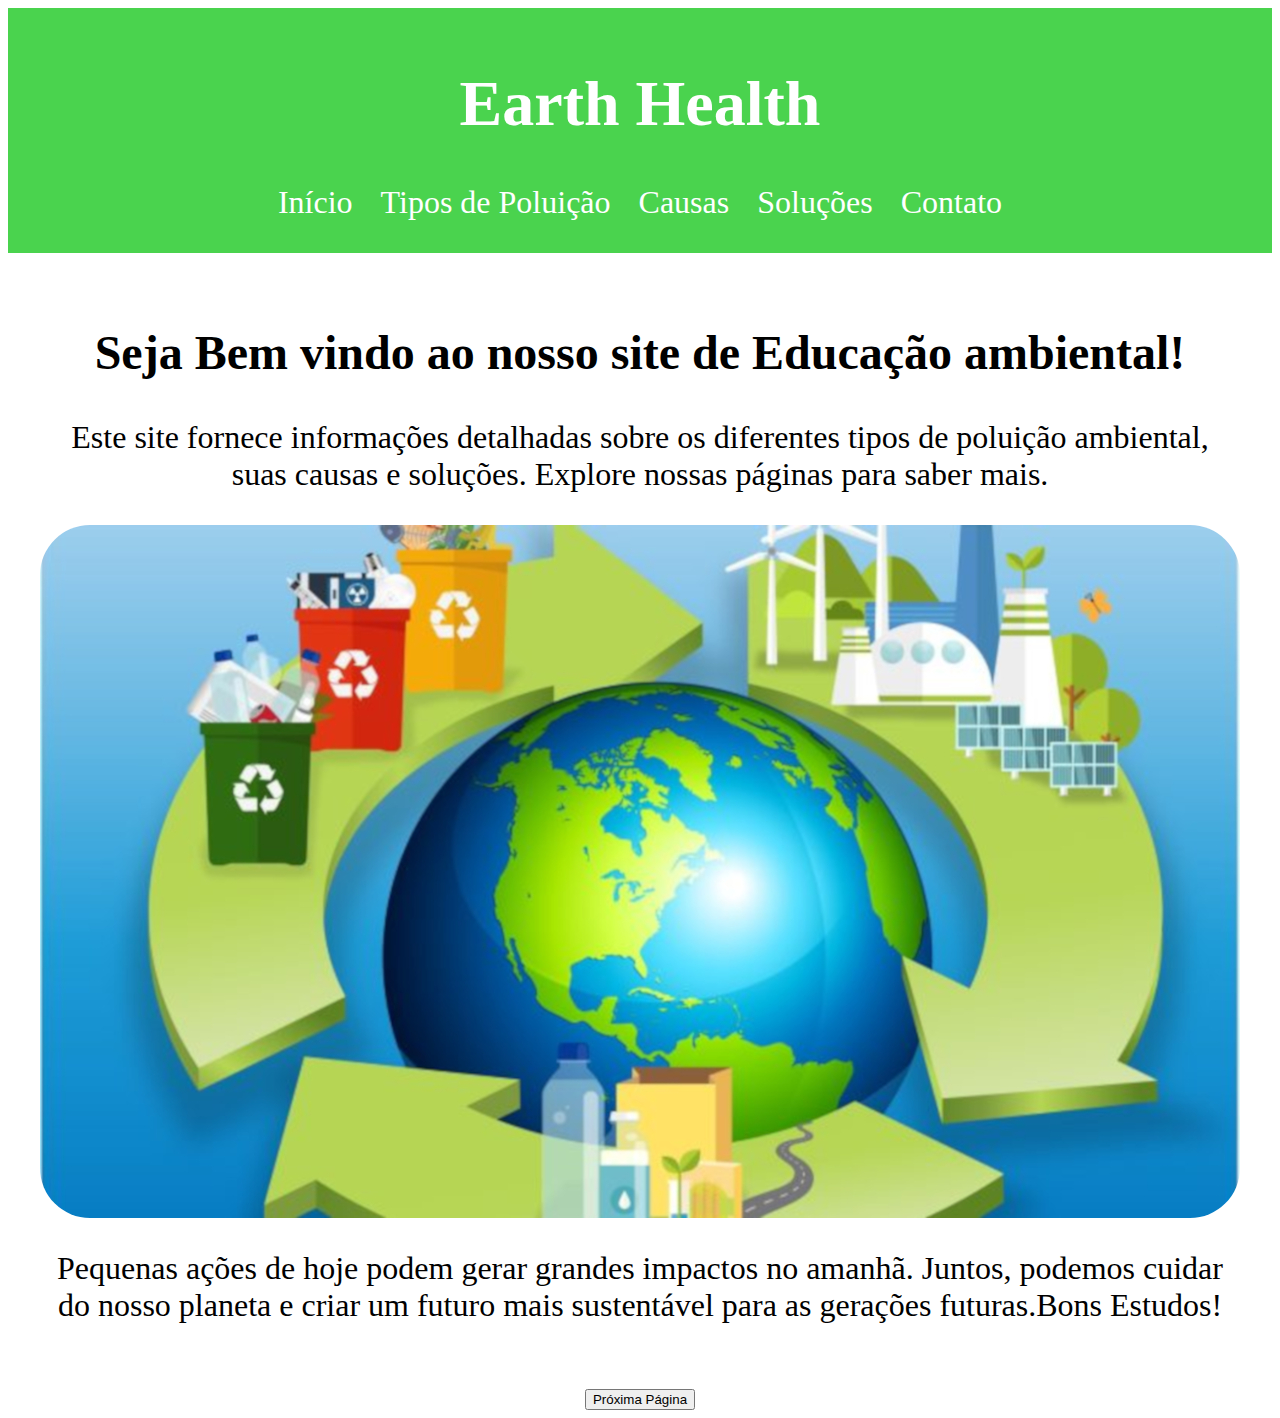
<file: index.html>
<!DOCTYPE html>
<html lang="pt-BR">
<head>
    <meta charset="UTF-8">
    <meta name="viewport" content="width=device-width, initial-scale=1.0">
    <title>Earth Health</title>
    <link rel="stylesheet" href="styles.css">
    <link rel="shortcut icon" href="imagens/icone do site/reciclagem.ico" type="image/x-icon">
</head>
<body>
    <header>
        <h1>Earth Health</h1>
        <nav>
            <a href="index.html">Início</a>
            <a href="tipos.html">Tipos de Poluição</a>
            <a href="causas.html">Causas</a>
            <a href="solucoes.html">Soluções</a>
            <a href="contato.html">Contato</a>
        </nav>
    </header>
    <main>
        <h2>Seja Bem vindo ao nosso site de Educação ambiental!</h2>
        <p>Este site fornece informações detalhadas sobre os diferentes tipos de poluição ambiental, suas causas e soluções. Explore nossas páginas para saber mais.</p>
        <div class="planeta">
            <img src="imagens/index/cadeiadereciclagem.jpeg" alt="Cadeia de reciclagem.">
        </div>
        <p>Pequenas ações de hoje podem gerar grandes impactos no amanhã. Juntos, podemos cuidar do nosso planeta e criar um futuro mais sustentável para as gerações futuras.Bons Estudos!</p>
    
        
    </main>
    <div class="pa">
    <a href="tipos.html"><input type="button" value="Próxima Página"></a> 
    </div>
</body>
</html>
</file>
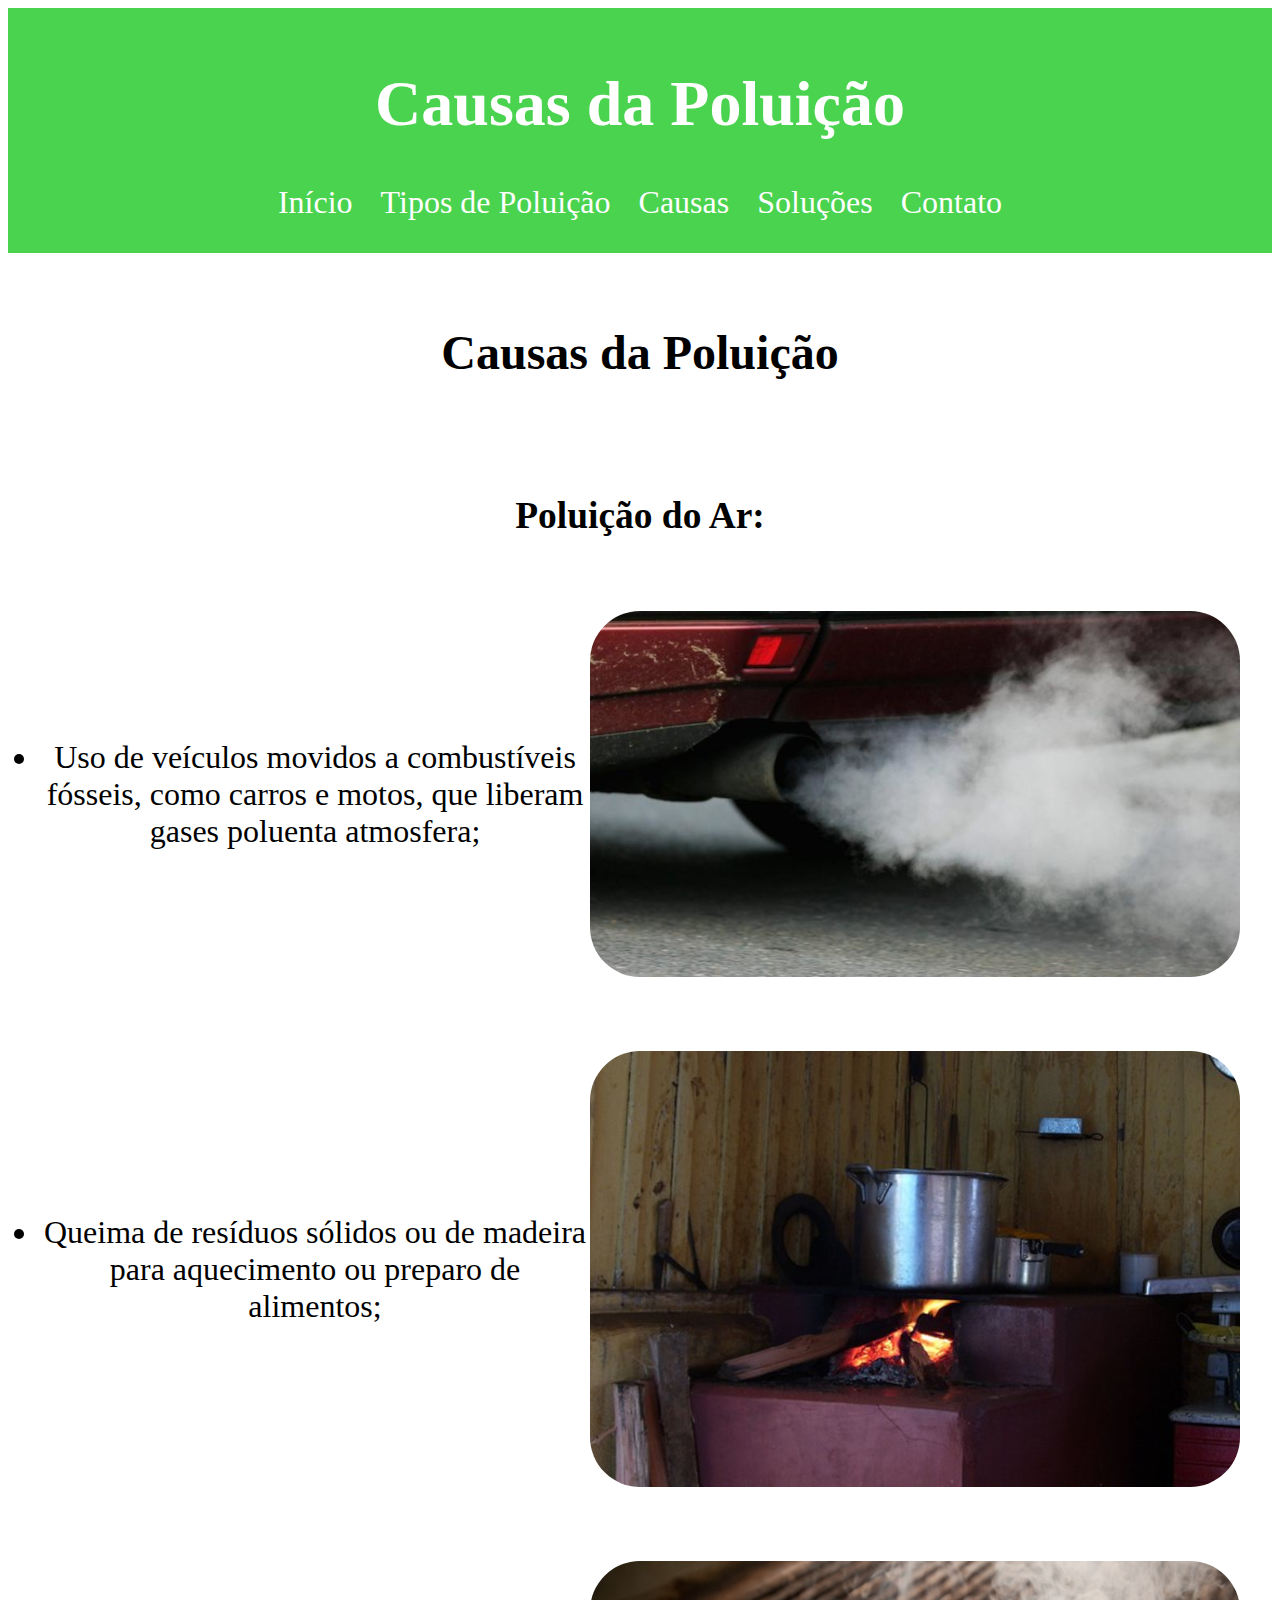
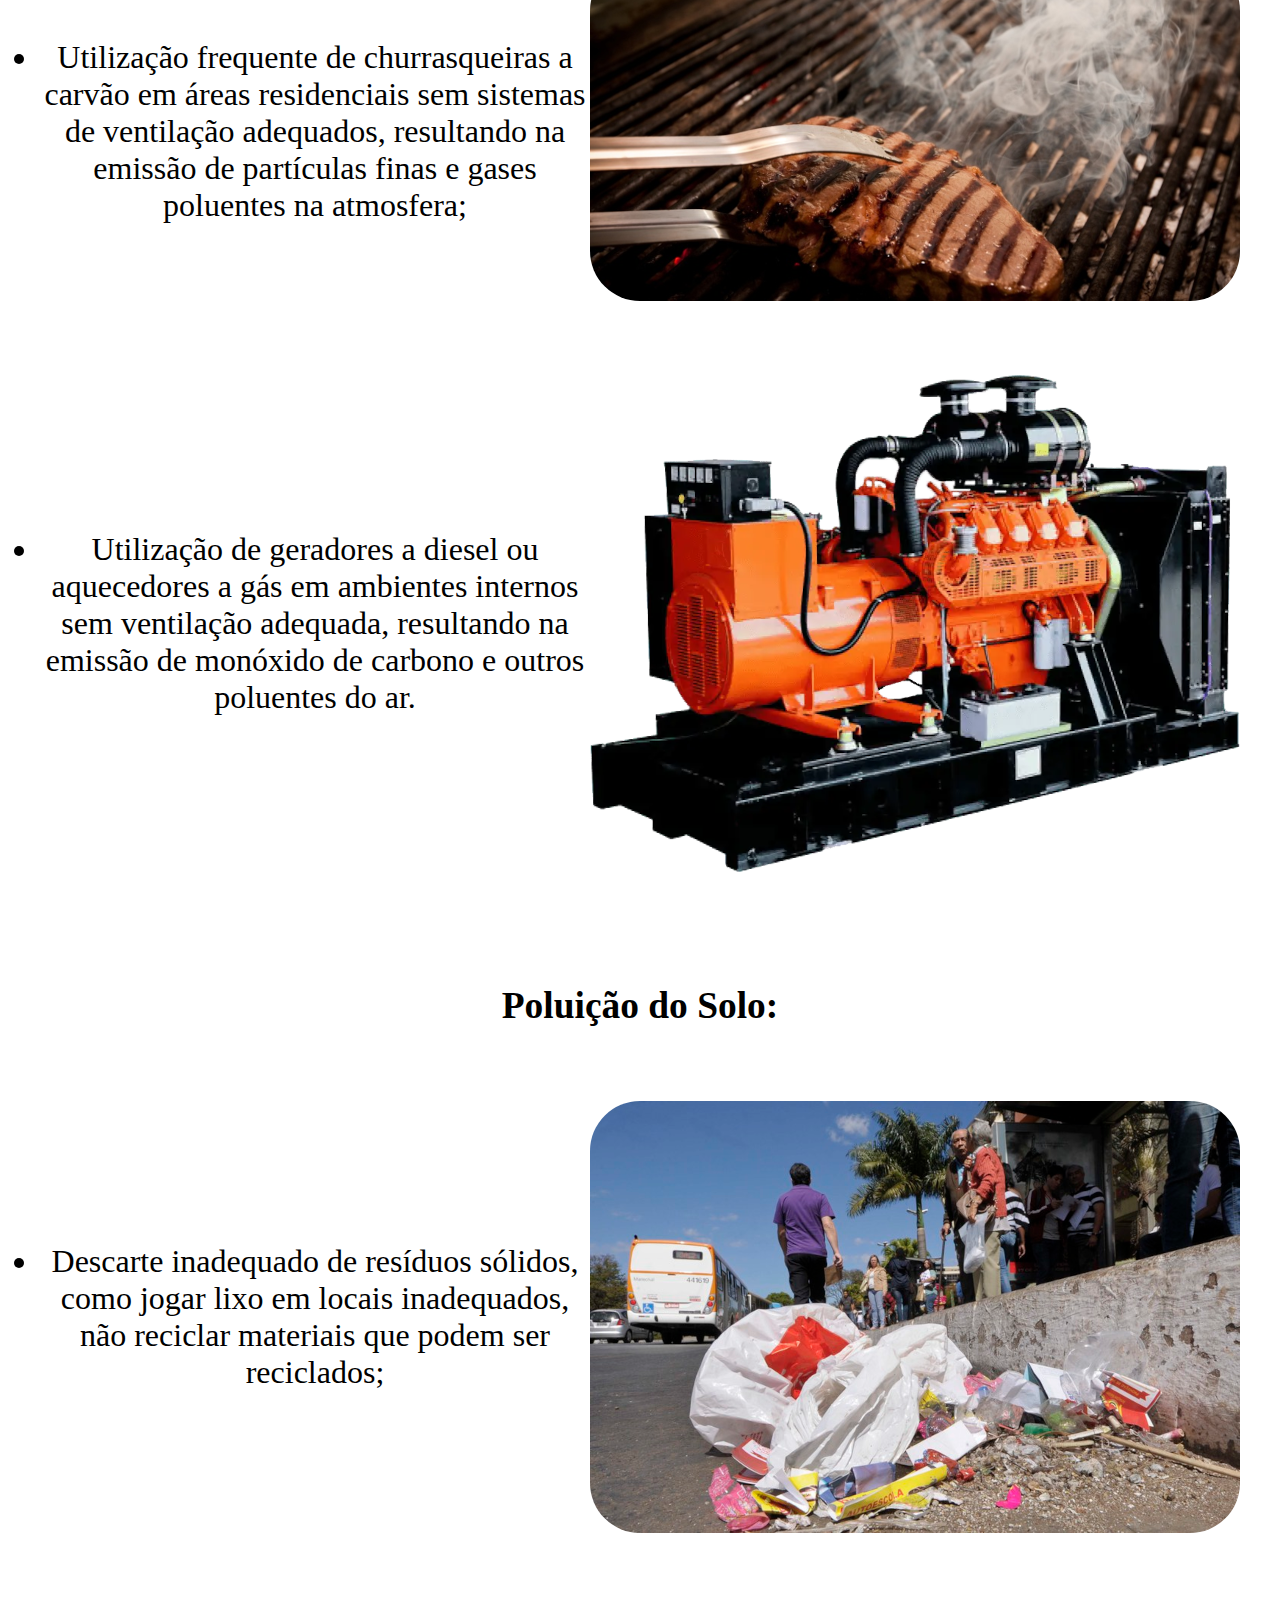
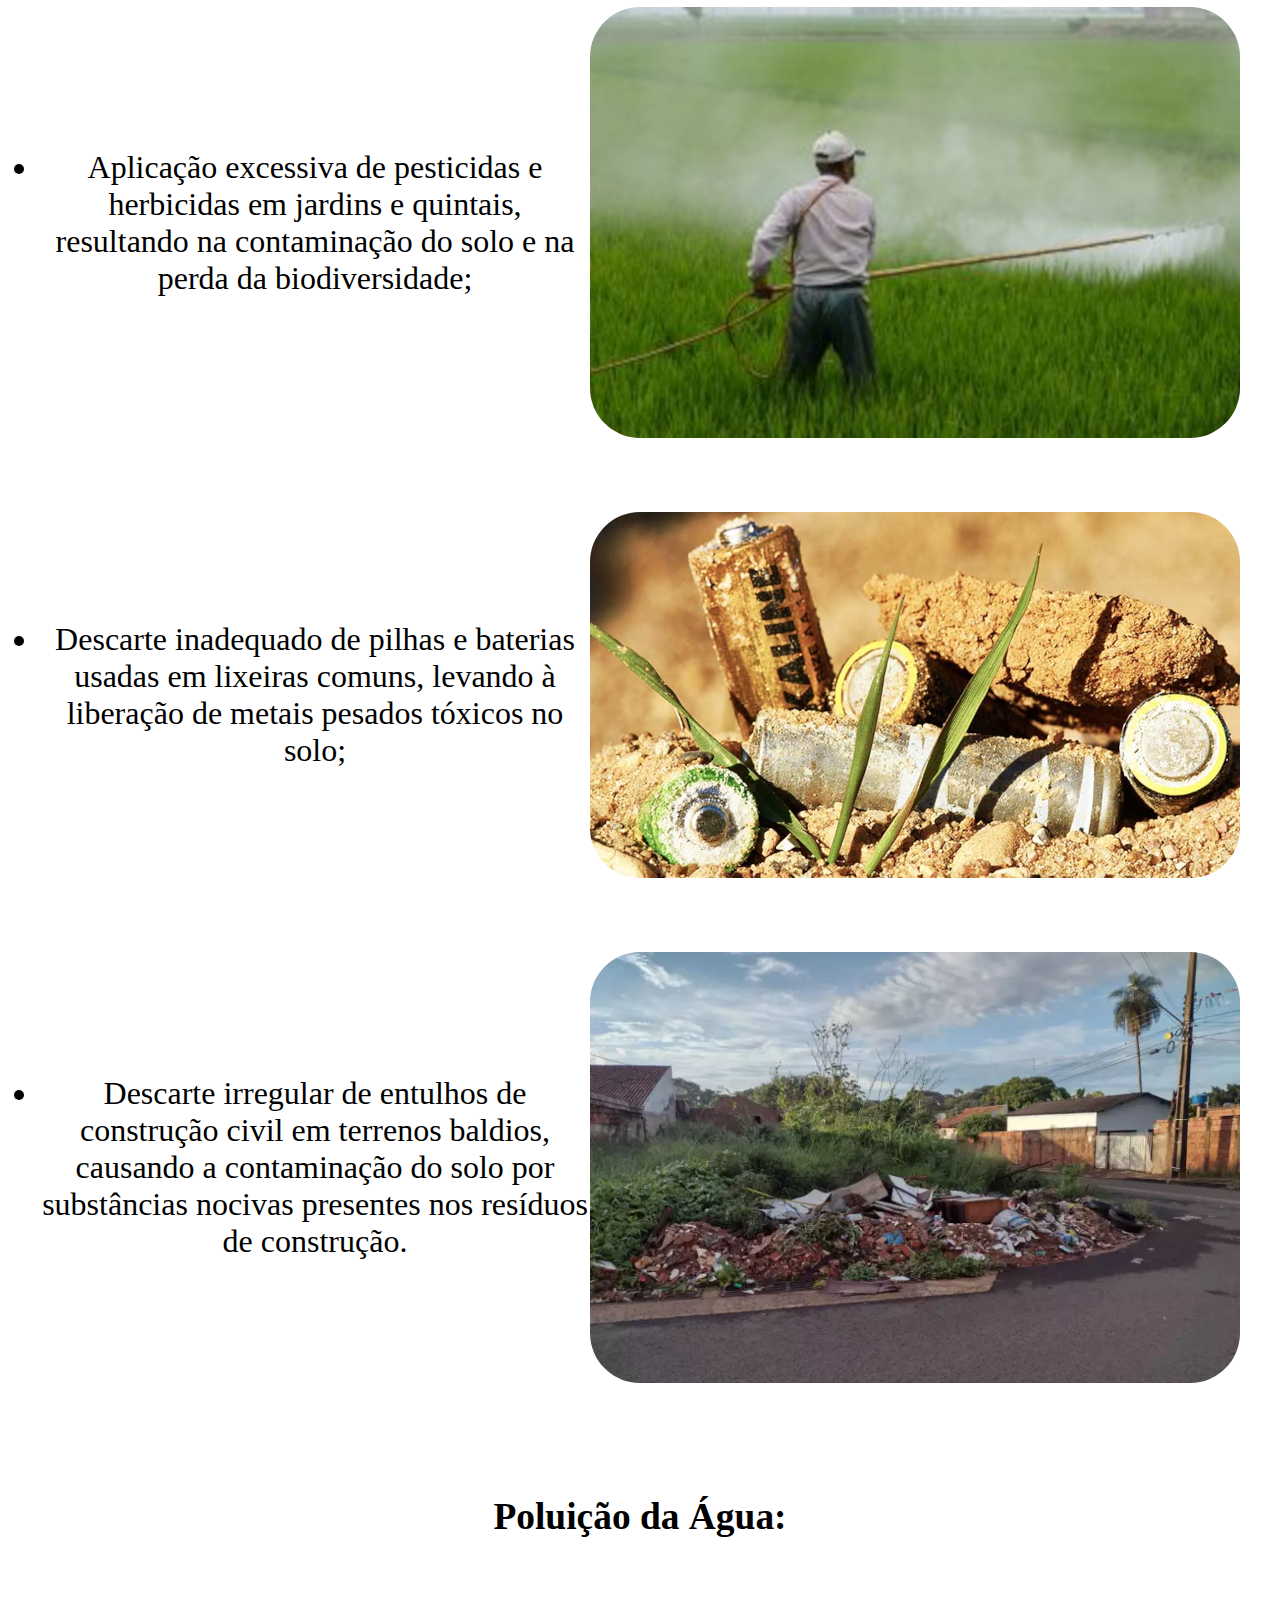
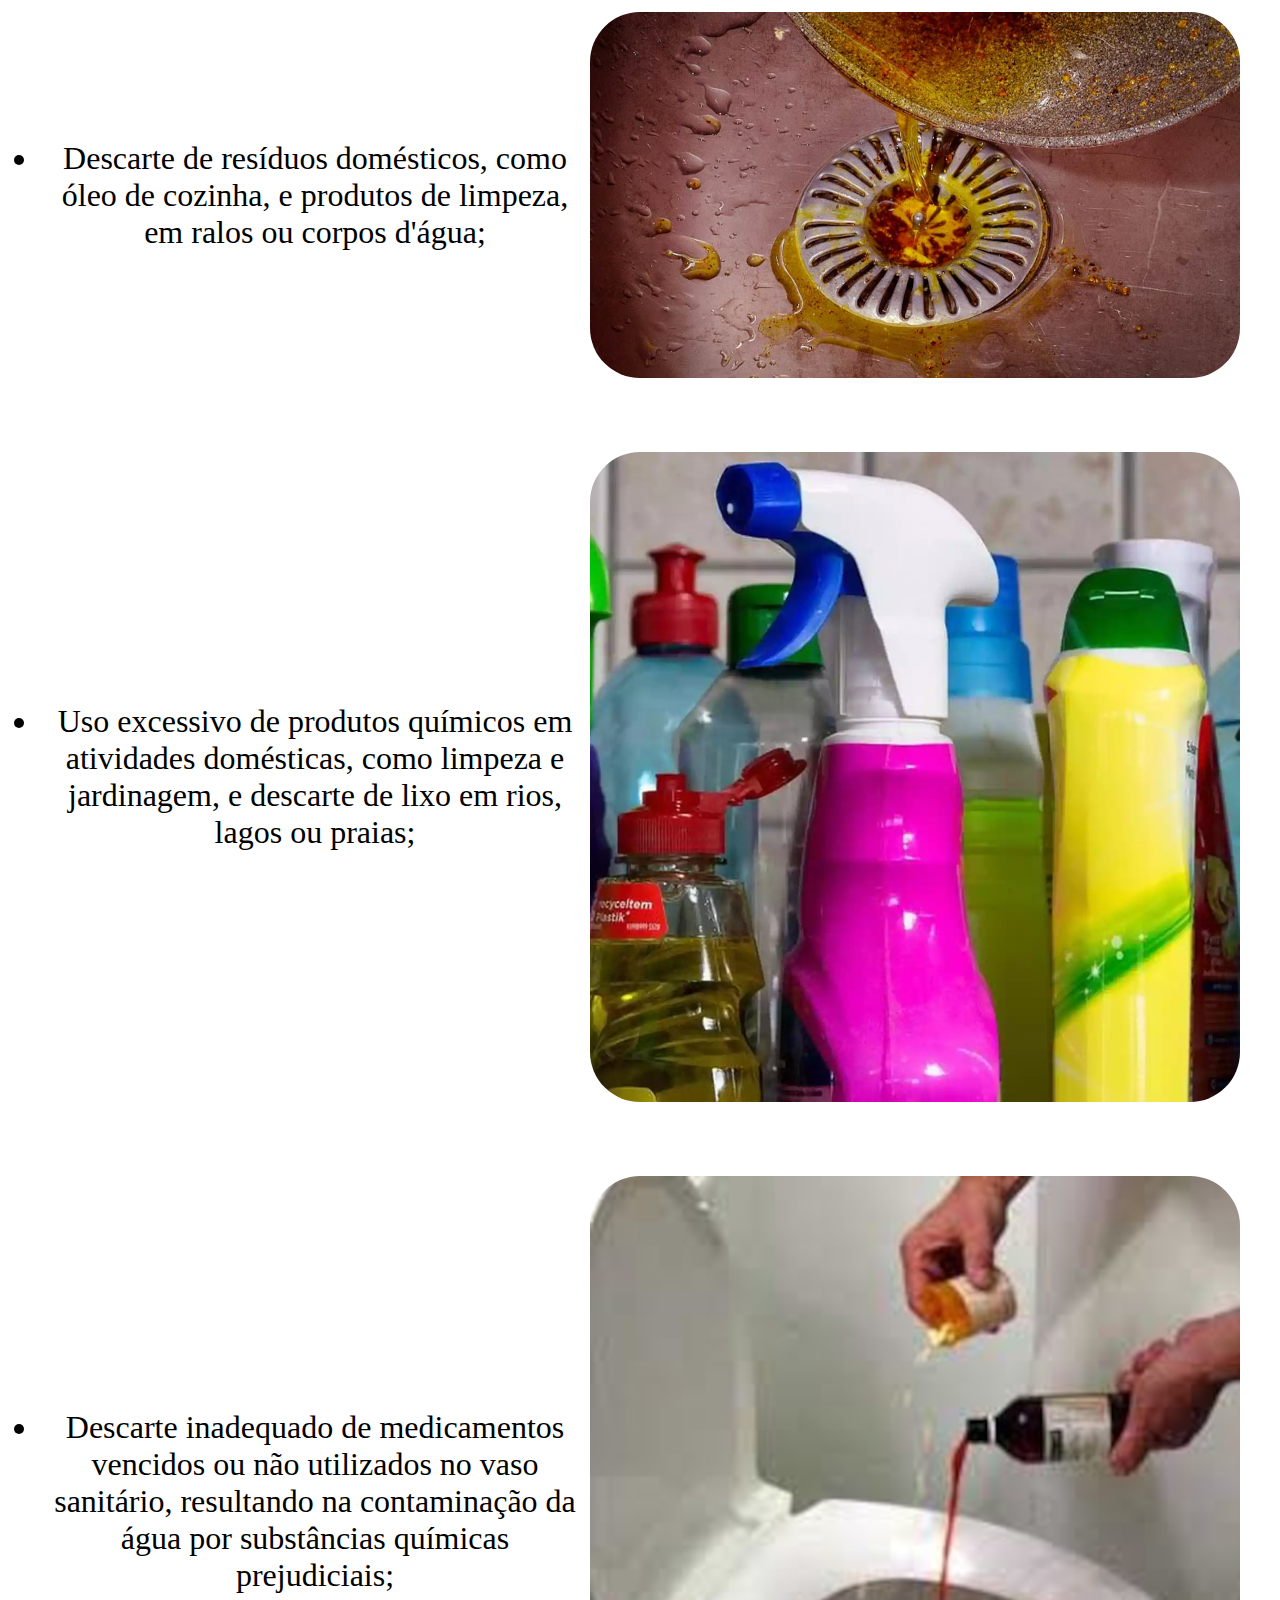
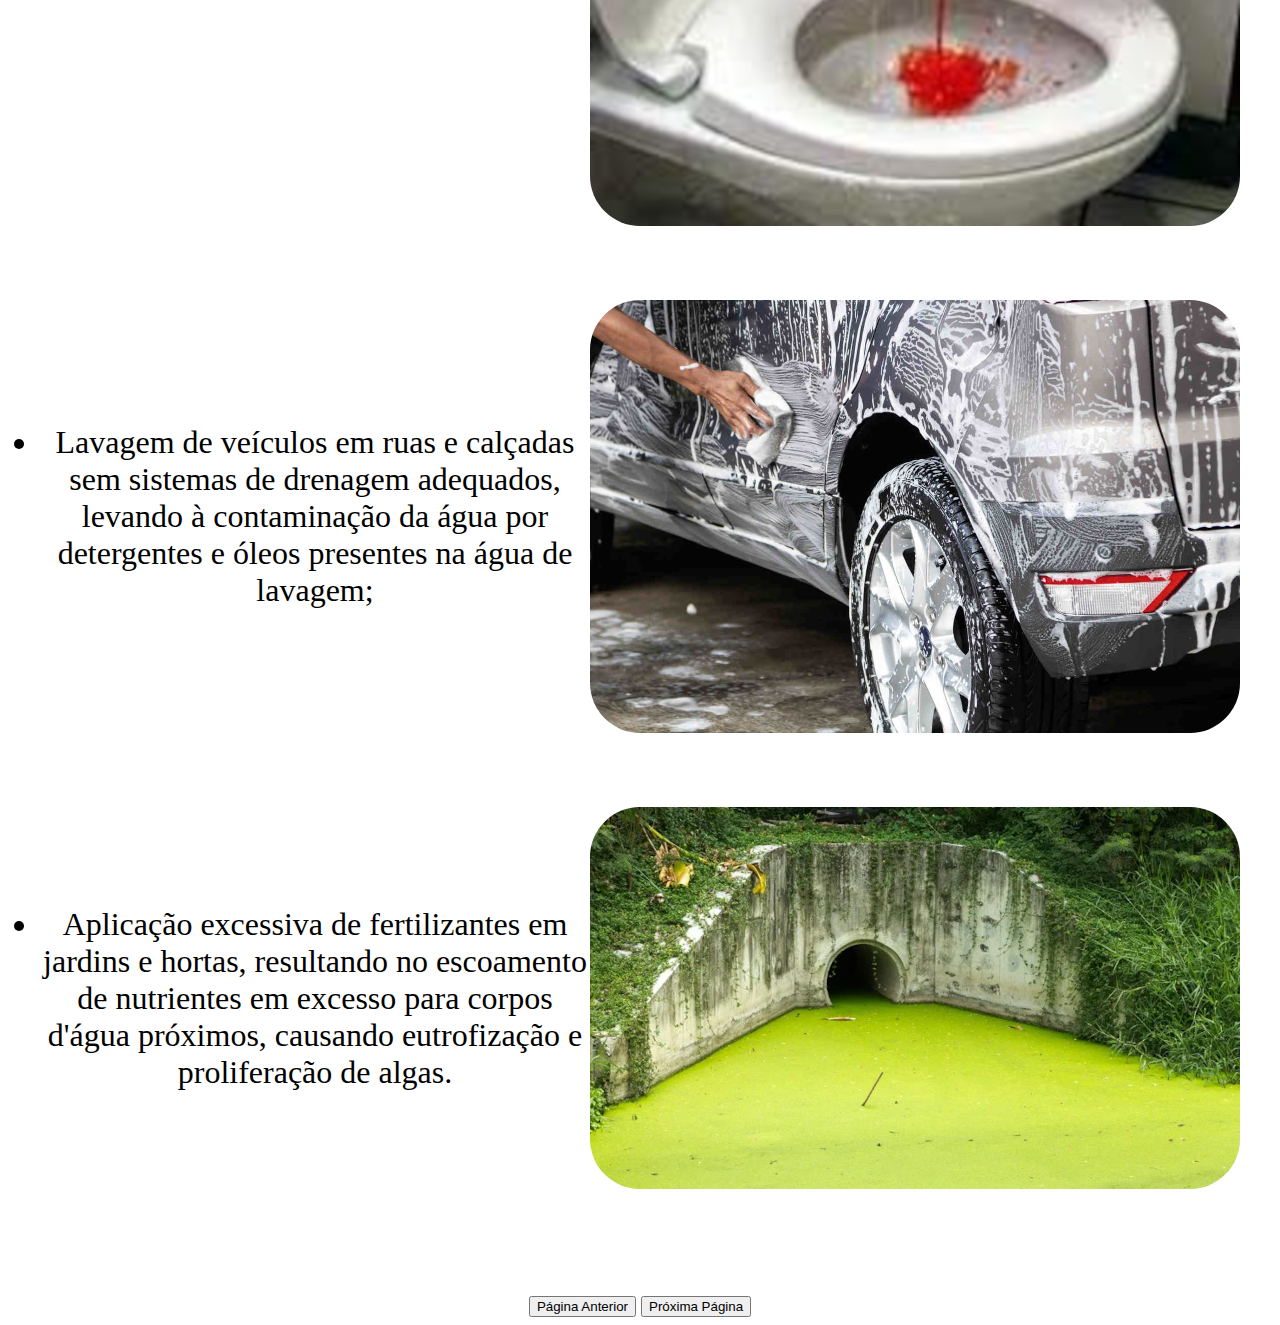
<file: causas.html>
<!DOCTYPE html>
<html lang="pt-BR">
<head>
    <meta charset="UTF-8">
    <meta name="viewport" content="width=device-width, initial-scale=1.0">
    <title>Causas da Poluição</title>
    <link rel="stylesheet" href="styles.css">
    <link rel="shortcut icon" href="imagens/icone do site/reciclagem.ico" type="image/x-icon">
</head>
<body>
    <header>
        <h1>Causas da Poluição</h1>
        <nav>
            <a href="index.html">Início</a>
            <a href="tipos.html">Tipos de Poluição</a>
            <a href="causas.html">Causas</a>
            <a href="solucoes.html">Soluções</a>
            <a href="contato.html">Contato</a>
        </nav>
    </header>
    <main>
        <h2>Causas da Poluição</h2>
        <br>

        <h3>Poluição do Ar:</h3>
        <br>

        <div class="conteiner">
            
            <li>Uso de veículos movidos a combustíveis fósseis, como carros e motos, que liberam gases poluenta atmosfera;</li>
            <img src="imagens/causas/queimadecombustiveis.png" alt="Uso de veículos movidos a combustíveis fósseis.">
        </div>

        <br>
        <br>

        <div class="conteiner">
            <li>Queima de resíduos sólidos ou de madeira para aquecimento ou preparo de alimentos;</li>
            <img src="imagens/causas/queimademadeira.png" alt="Queima de resíduos sólidos ou de madeira.">
        </div>

        <br>
        <br>

        <div class="conteiner">
            <li>Utilização frequente de churrasqueiras a carvão em áreas residenciais sem sistemas de ventilação adequados, resultando na emissão de partículas finas e gases poluentes na atmosfera;</li>
            <img src= "imagens/causas/fumaçachurraqueira.png" alt="Utilização frequente de churrasqueiras a carvão.">
        </div>

        <br>
        <br>

        <div class="conteiner">
            <li>Utilização de geradores a diesel ou aquecedores a gás em ambientes internos sem ventilação adequada, resultando na emissão de monóxido de carbono e outros poluentes do ar.</li>
            <img src="imagens/causas/gerador.png" alt="Utilização de geradores a diesel">
        </div>

        <br>
        <br>

        <h3>Poluição do Solo:</h3>
        <br>

        <div class="conteiner">
        <li>Descarte inadequado de resíduos sólidos, como jogar lixo em locais inadequados, não reciclar materiais que podem ser reciclados;</li>
        <img src="imagens/causas/lixo.png" alt="lixo em locais indadequados.">
        </div>

        <br>
        <br>

        <div class="conteiner">
        <li>Aplicação excessiva de pesticidas e herbicidas em jardins e quintais, resultando na contaminação do solo e na perda da biodiversidade;</li>
        <img src="imagens/causas/pesticida.png" alt="Uso excessivo de pesticidas.">
        </div>

        <br>
        <br>

        <div class="conteiner">
        <li>Descarte inadequado de pilhas e baterias usadas em lixeiras comuns, levando à liberação de metais pesados tóxicos no solo;</li>
        <img src="imagens/causas/pilhas.png" alt="Descarte inadequado de pilhas e baterias.">
        </div>

        <br>
        <br>

        <div class="conteiner">
        <li>Descarte irregular de entulhos de construção civil em terrenos baldios, causando a contaminação do solo por substâncias nocivas presentes nos resíduos de construção.</li>
        <img src="imagens/causas/entulho.png" alt="Descarte irregular de entulhos de construção civil.">
        </div>

        <br>
        <br>

        <h3>Poluição da Água:</h3>
        <br>

        <div class="conteiner">
        <li>Descarte de resíduos domésticos, como óleo de cozinha, e produtos de limpeza, em ralos ou corpos d'água;</li>
        <img src="imagens/causas/descartedeoleo.png" alt="Descarte de resíduos domésticos, como óleo de cozinha.">
        </div>

        <br>
        <br>

        <div class="conteiner">
        <li>Uso excessivo de produtos químicos em atividades domésticas, como limpeza e jardinagem, e descarte de lixo em rios, lagos ou praias;</li>
        <img src="imagens/causas/materialdelimpeza.png" alt="Uso excessivo de produtos químicos em atividades domésticas">
        </div>

        <br>
        <br>

        <div class="conteiner">
        <li>Descarte inadequado de medicamentos vencidos ou não utilizados no vaso sanitário, resultando na contaminação da água por substâncias químicas prejudiciais;</li>
        <img src="imagens/causas/remedionaagua.png" alt="Descarte inadequado de medicamentos vencidos ou não utilizados.">
        </div>

        <br>
        <br>

        <div class="conteiner">   
        <li>Lavagem de veículos em ruas e calçadas sem sistemas de drenagem adequados, levando à contaminação da água por detergentes e óleos presentes na água de lavagem;</li>
        <img src="imagens/causas/lavagemdecarros.png" alt="Lavagem de veículos em ruas e calçadas sem sistemas de drenagem ">
        </div>

        <br>
        <br>

        <div class="conteiner">  
        <li>Aplicação excessiva de fertilizantes em jardins e hortas, resultando no escoamento de nutrientes em excesso para corpos d'água próximos, causando eutrofização e proliferação de algas.</li>
        <img src="imagens/causas/eutrofizacao.png" alt="eutrofização e proliferação de algas">
        </div>

        <br>
        <br>

    </main>

    <div class="pa">
    <a href="tipos.html"><input type="button" value="Página Anterior" ></a>
    <a href="solucoes.html"><input type="button" value="Próxima Página"></a> 
    </div>
</body>
</html>
</file>
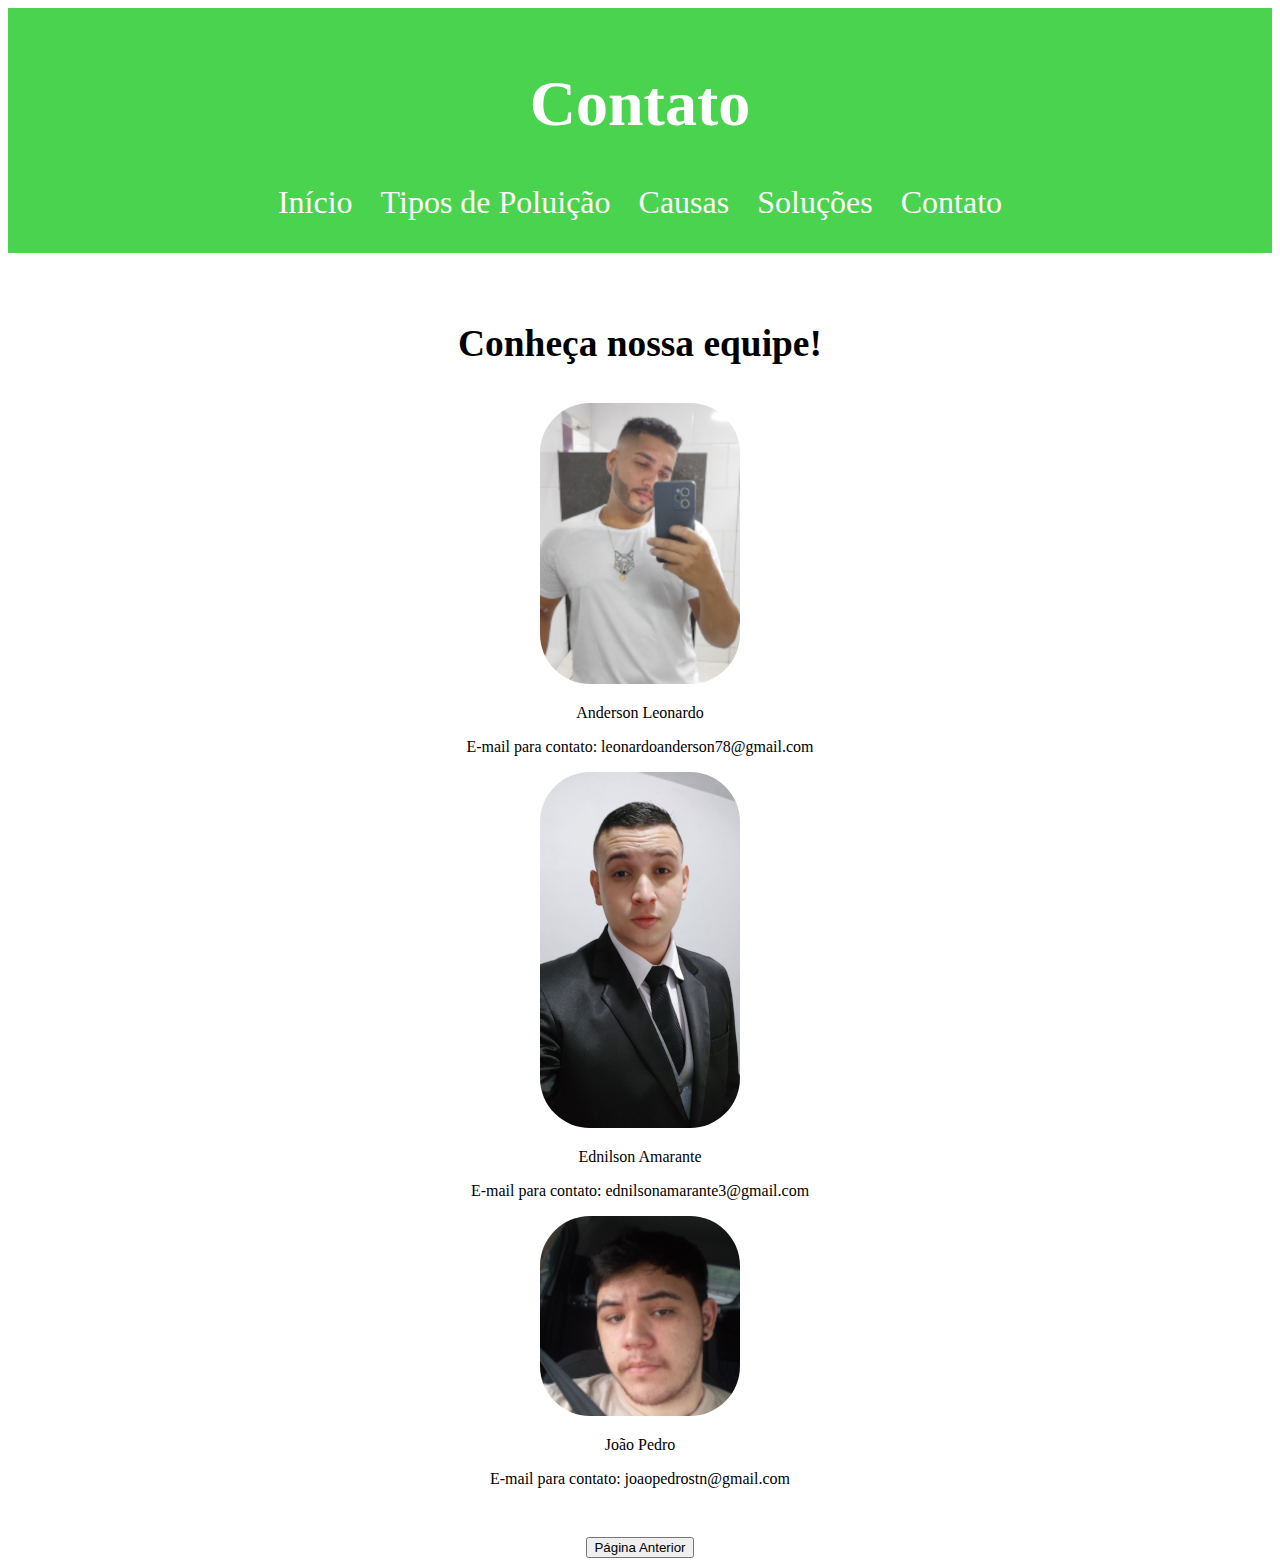
<file: contato.html>
<!DOCTYPE html>
<html lang="pt-BR">
<head>
    <meta charset="UTF-8">
    <meta name="viewport" content="width=device-width, initial-scale=1.0">
    <title>Contato</title>
    <link rel="stylesheet" href="styles.css">
    <link rel="shortcut icon" href="imagens/icone do site/reciclagem.ico" type="image/x-icon">

</head>
<body>
    <header>
        <h1>Contato</h1>
        <nav>
            <a href="index.html">Início</a>
            <a href="tipos.html">Tipos de Poluição</a>
            <a href="causas.html">Causas</a>
            <a href="solucoes.html">Soluções</a>
            <a href="contato.html">Contato</a>
        </nav>
    </header>
    <main>
     <h3> Conheça nossa equipe!</h3>

        <div class="contatos"> 
        <img src="imagens/contato/anderson.jpg" alt="Anderson">
        <p>Anderson Leonardo</p>
        <p>E-mail para contato: leonardoanderson78@gmail.com</p>
        <img src="imagens/contato/ednilson.jpg" alt="Ednilson">
        <p>Ednilson Amarante</p>
        <p>E-mail para contato: ednilsonamarante3@gmail.com</p>
        <img src="imagens/contato/joão.jpg" alt="João">
        <p>João Pedro</p>
        <p>E-mail para contato: joaopedrostn@gmail.com</p>
        </div>

    </main>
    <div class="pa">
        <a href="solucoes.html"><input type="button" value="Página Anterior" ></a>
        </div>
</body>
</html>
</file>
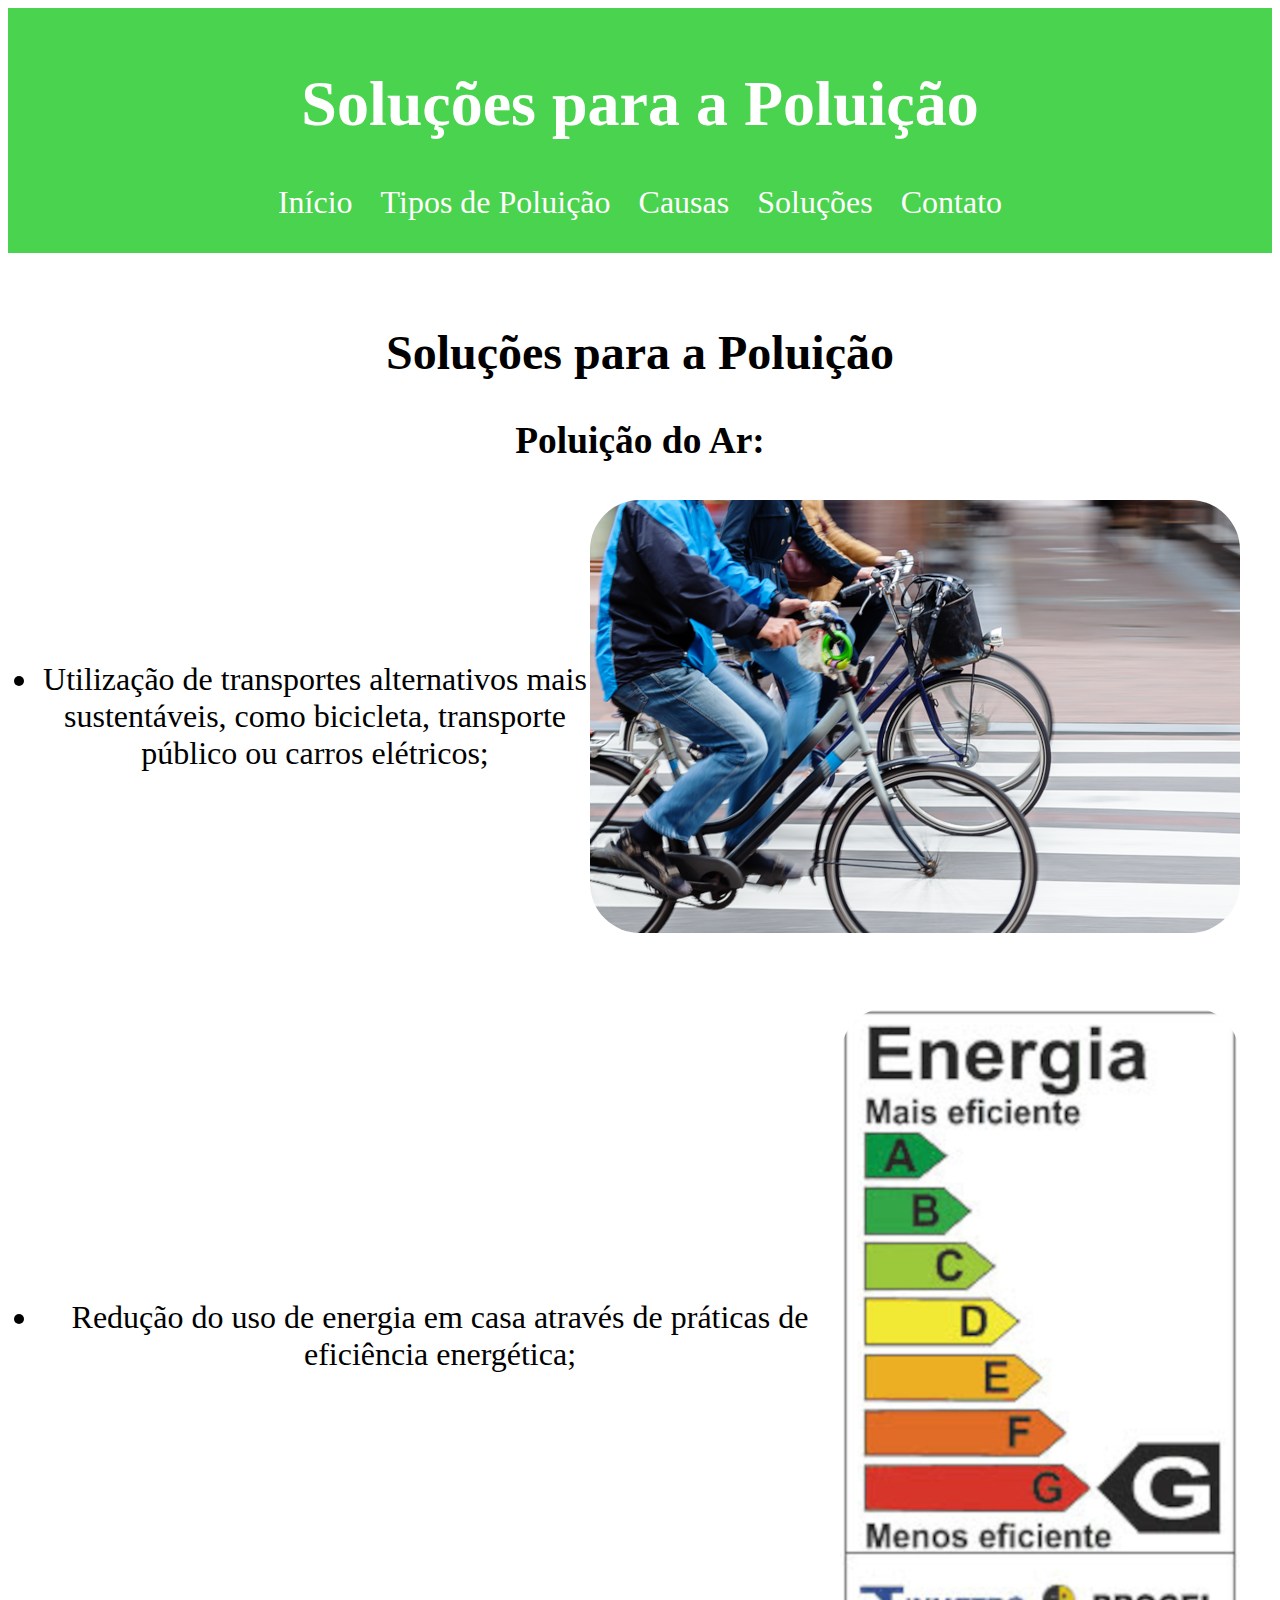
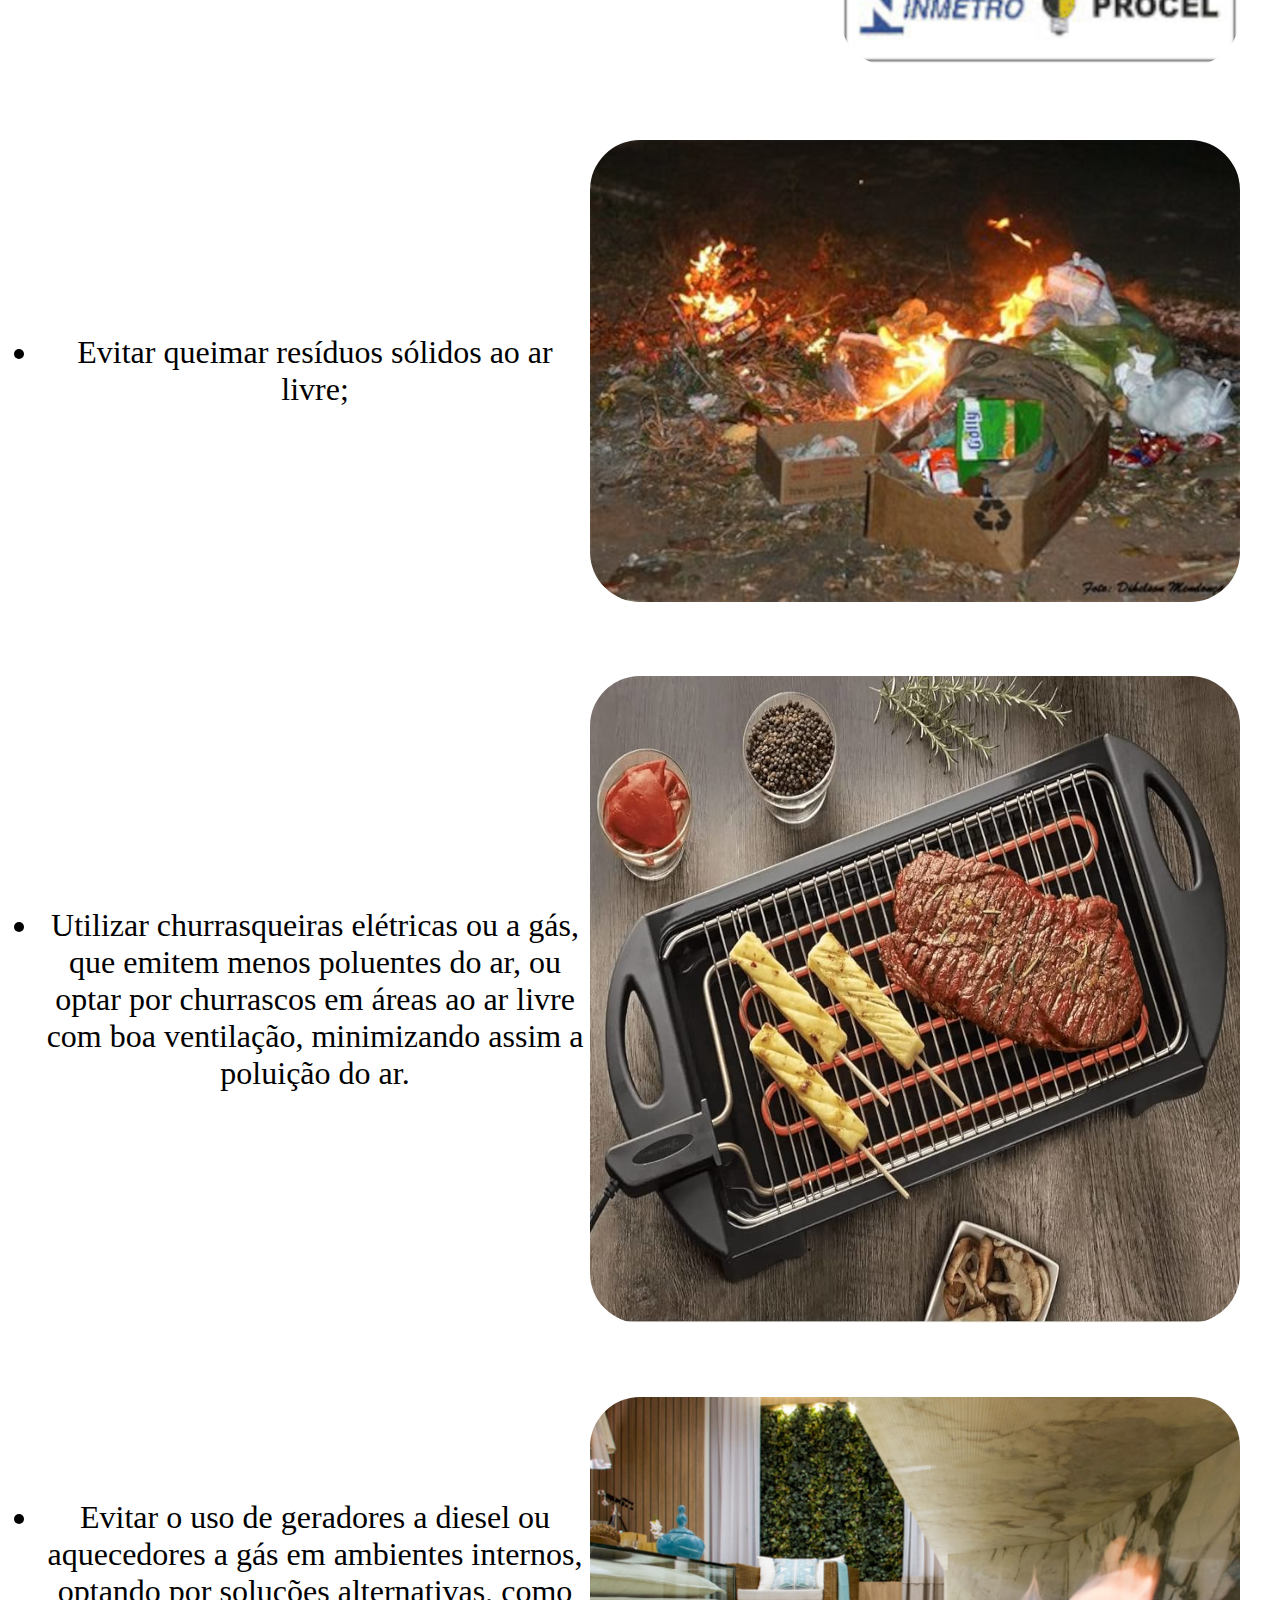
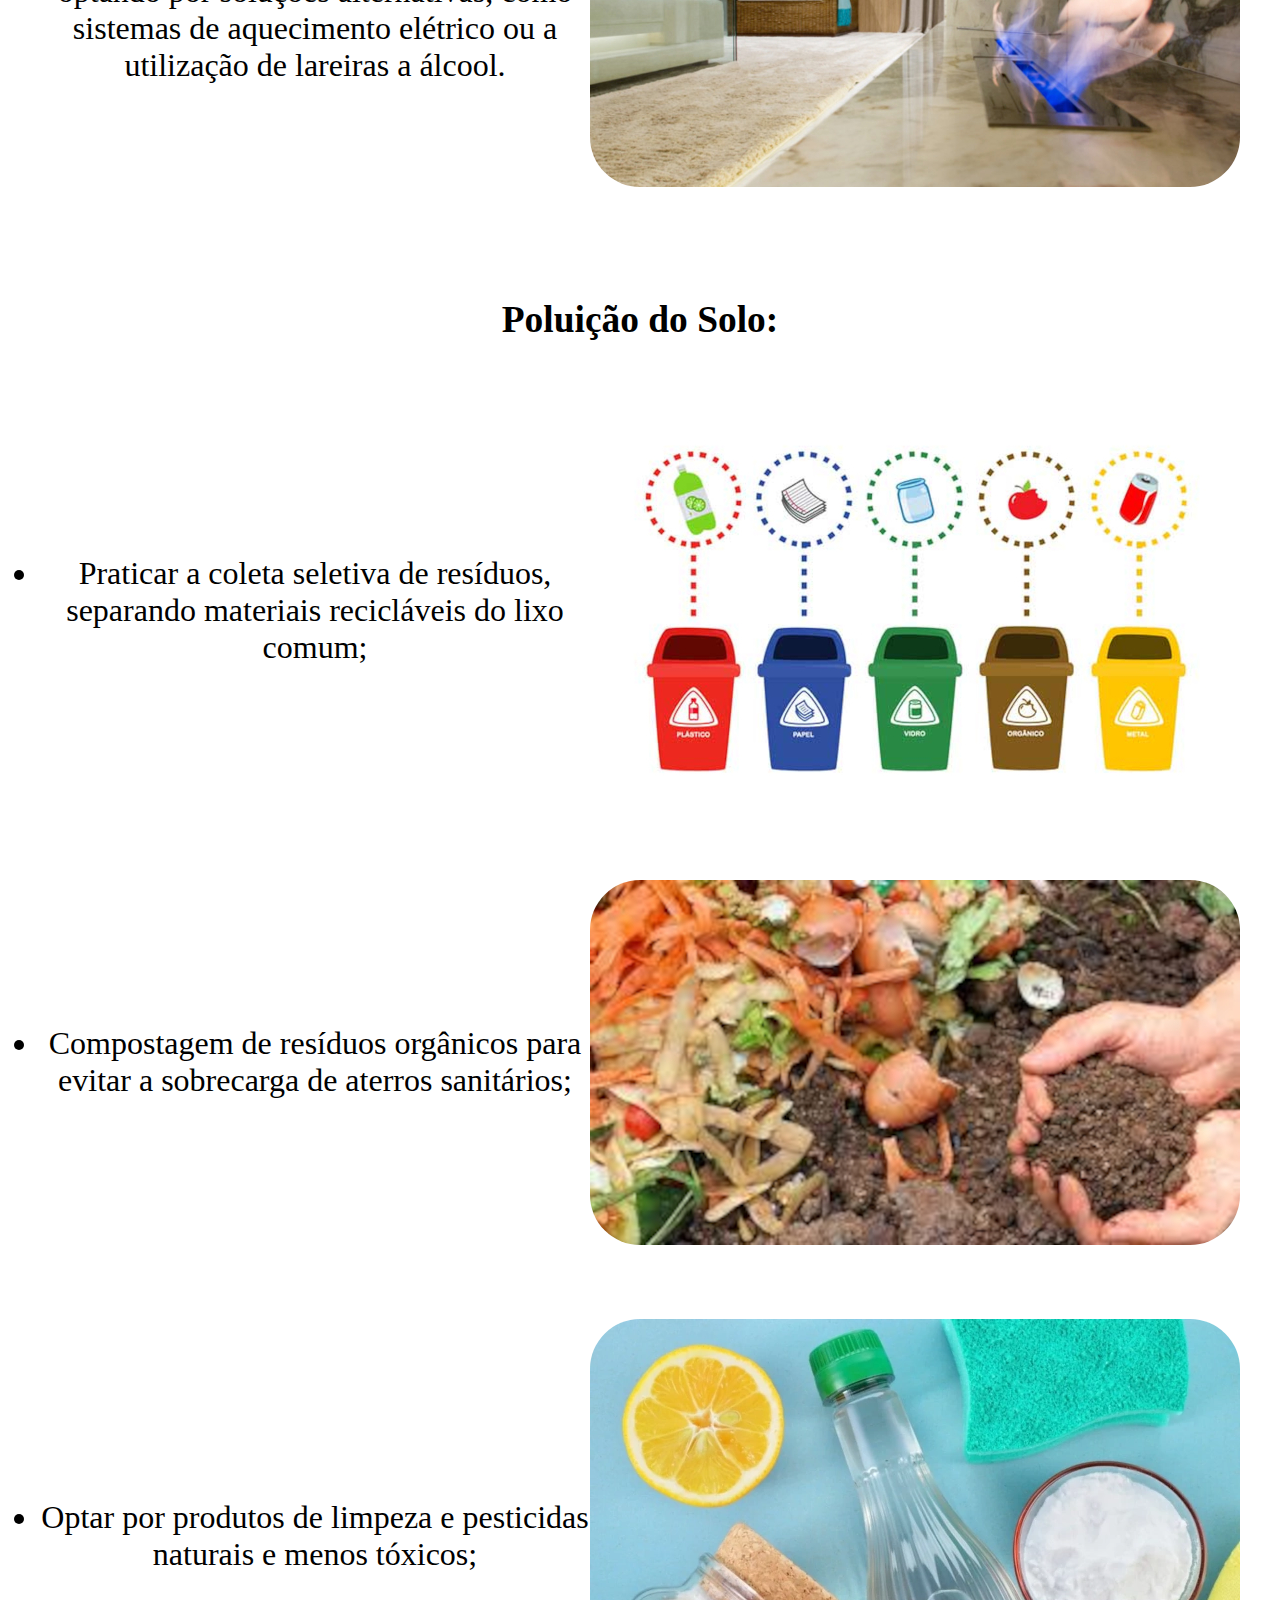
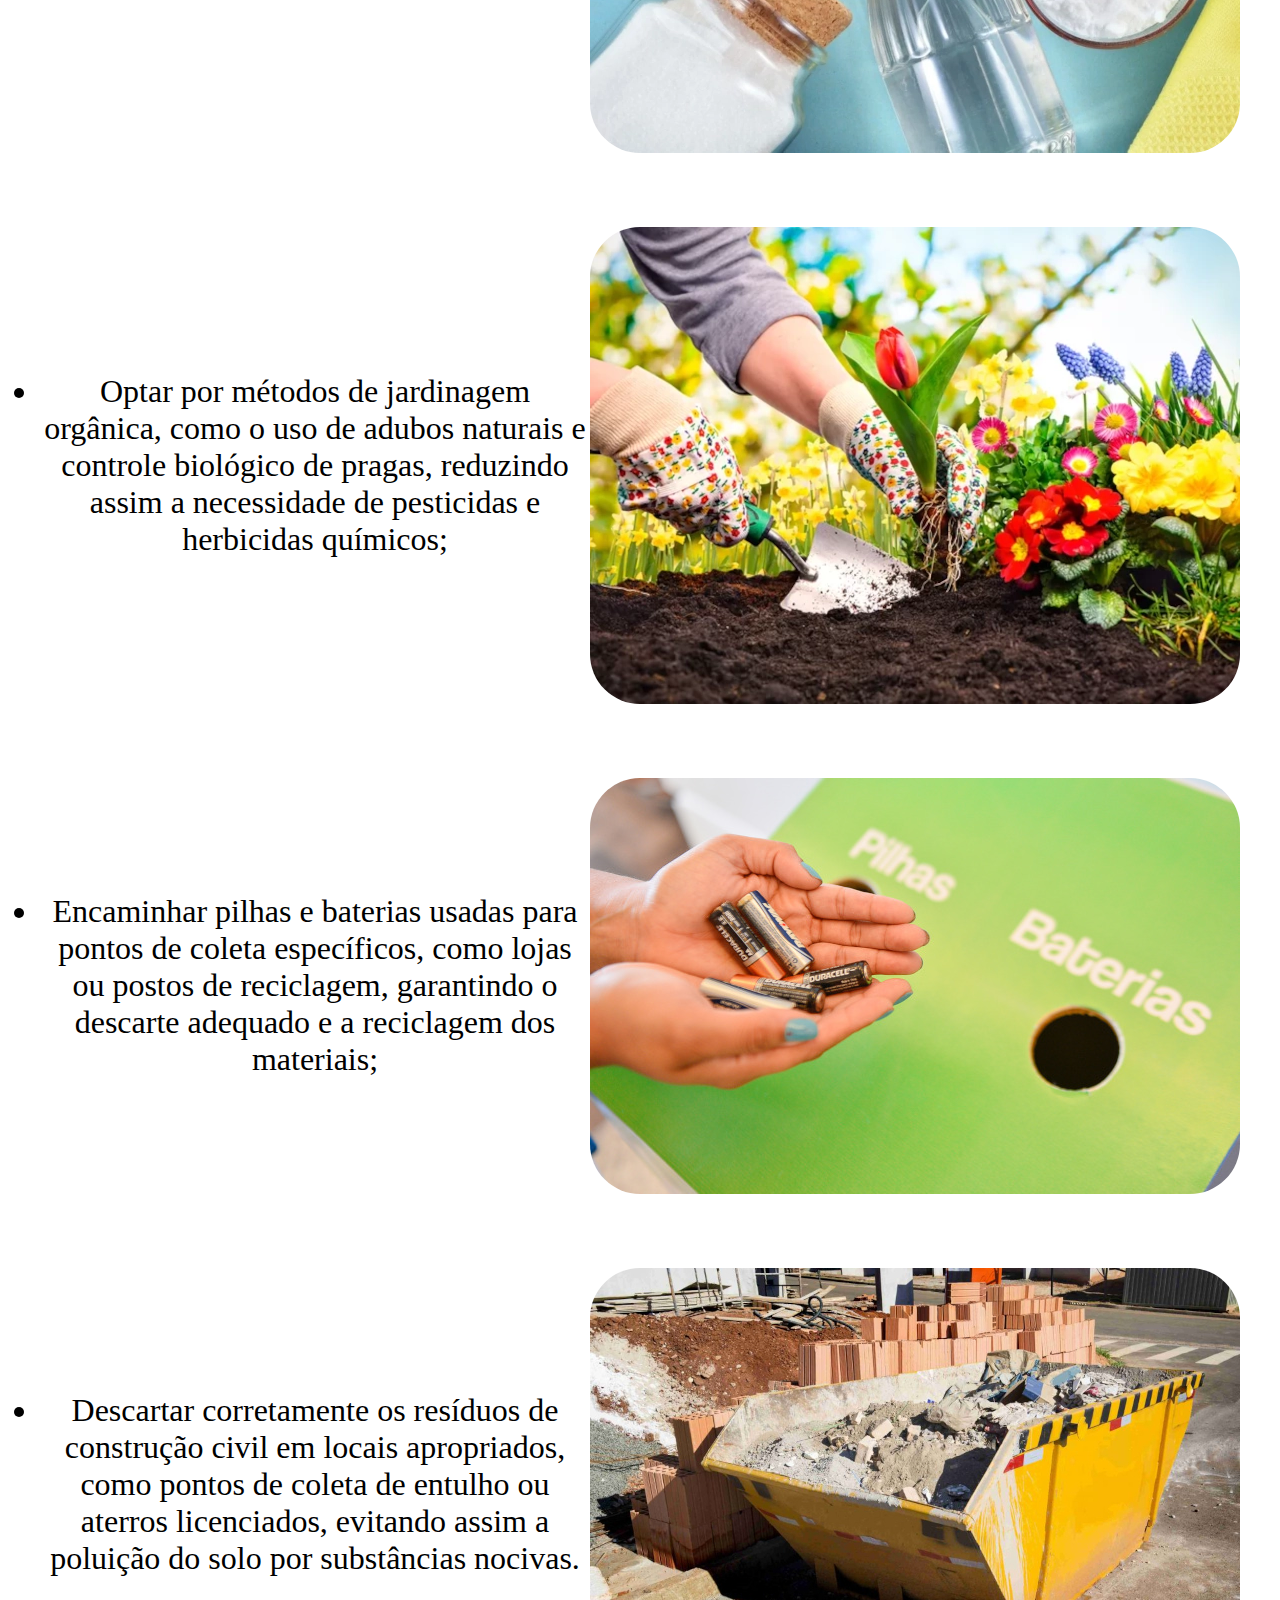
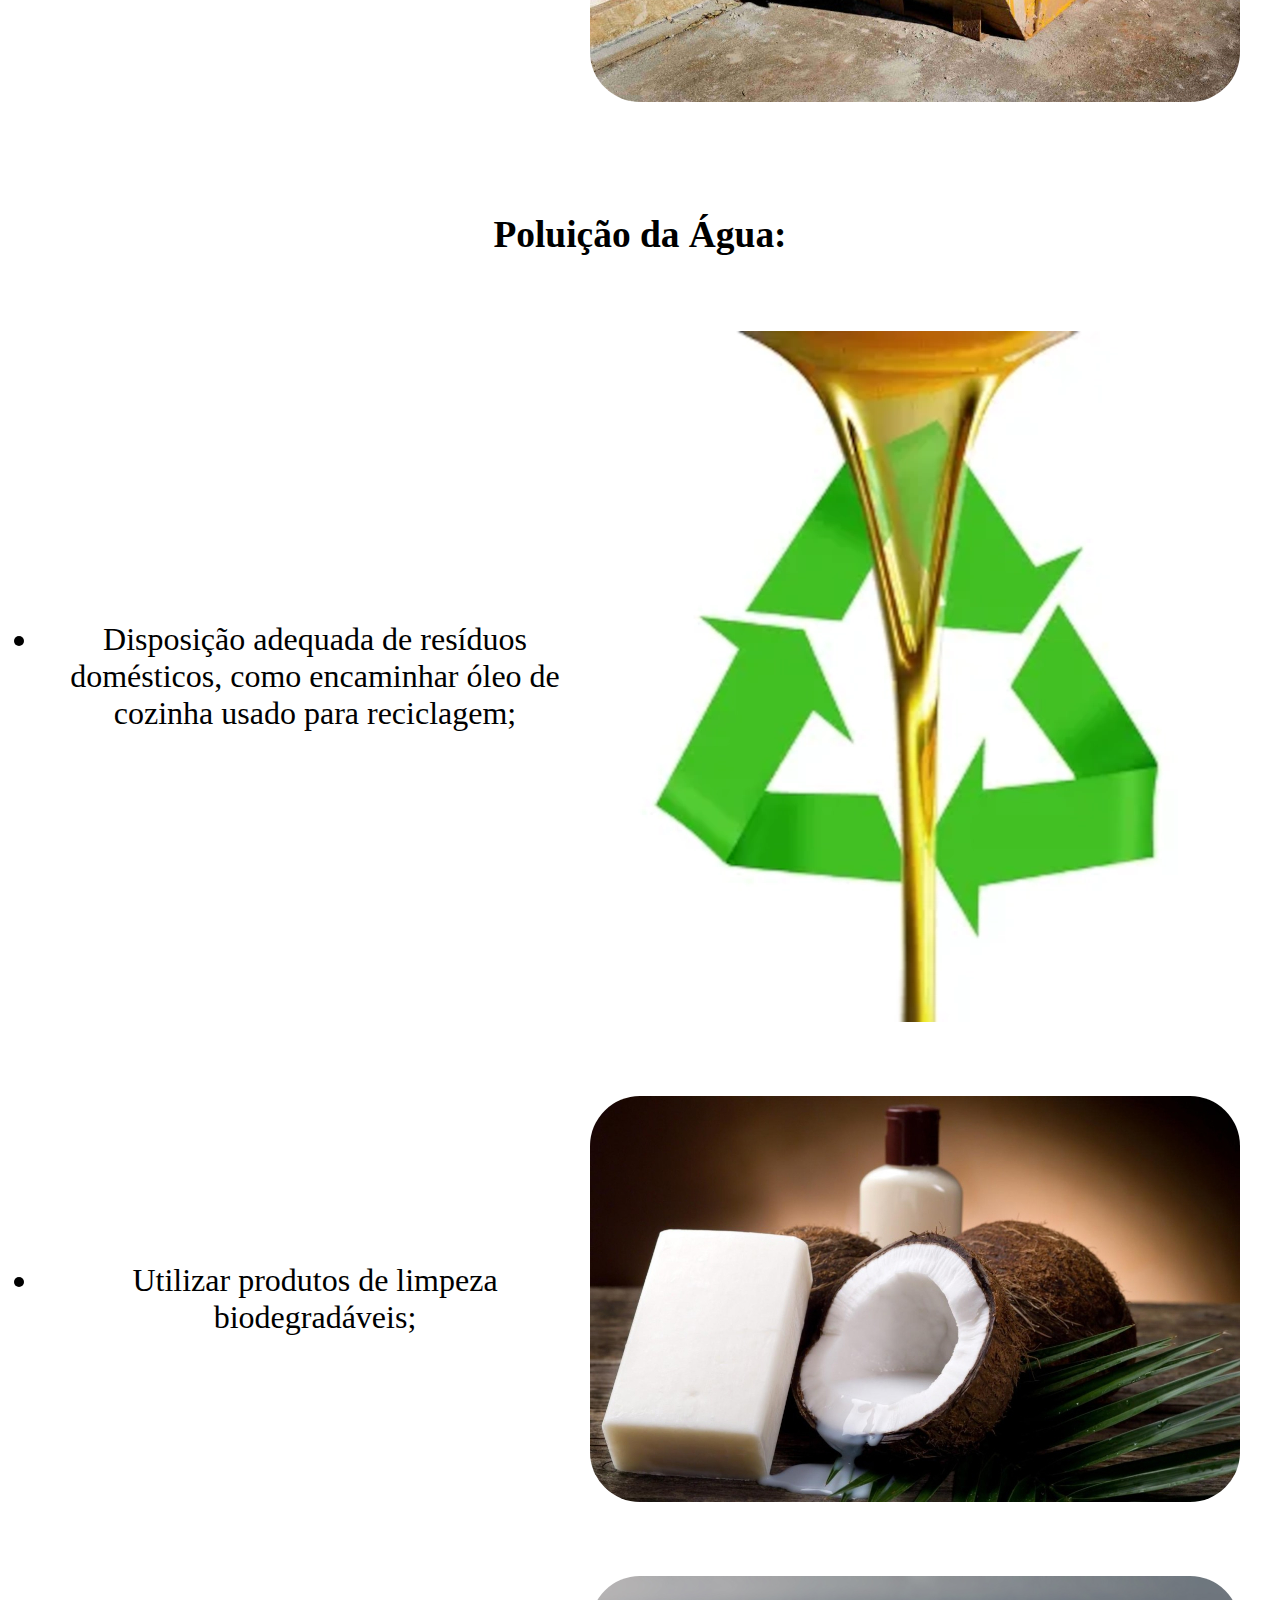
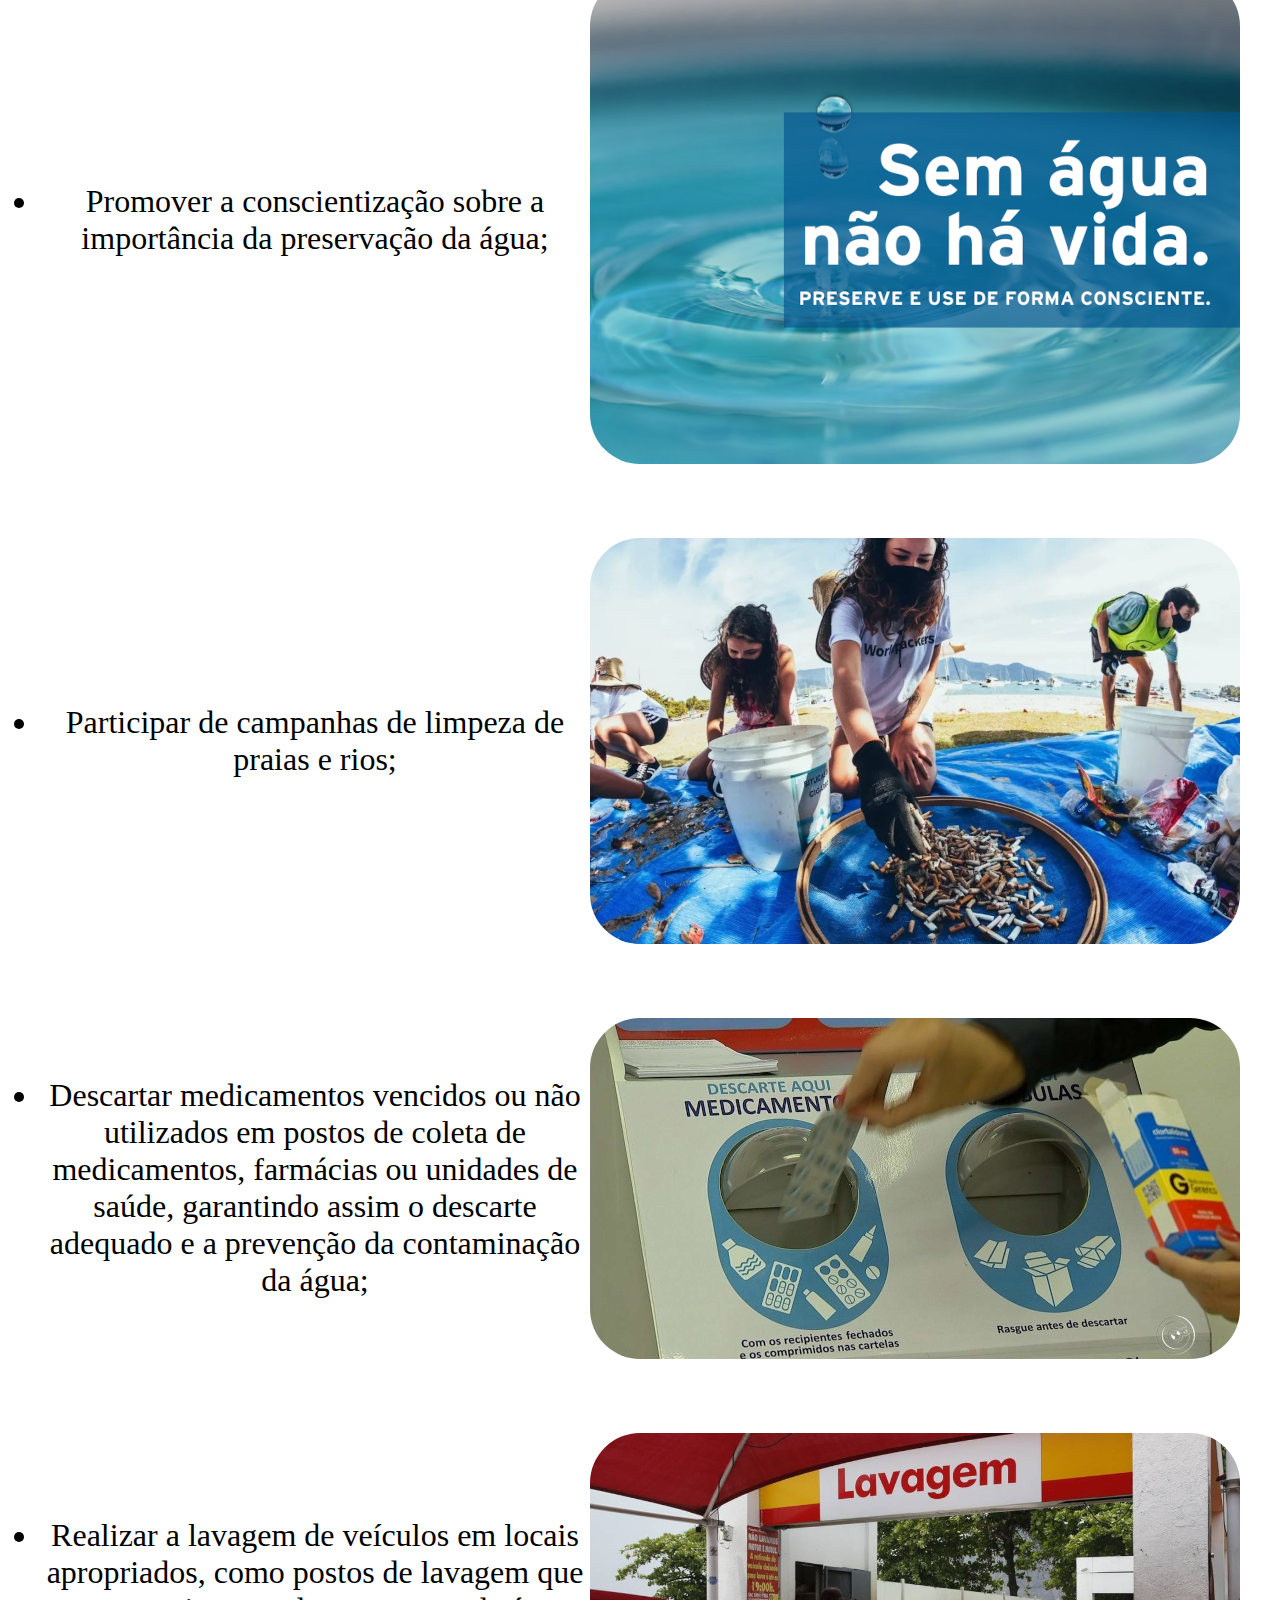
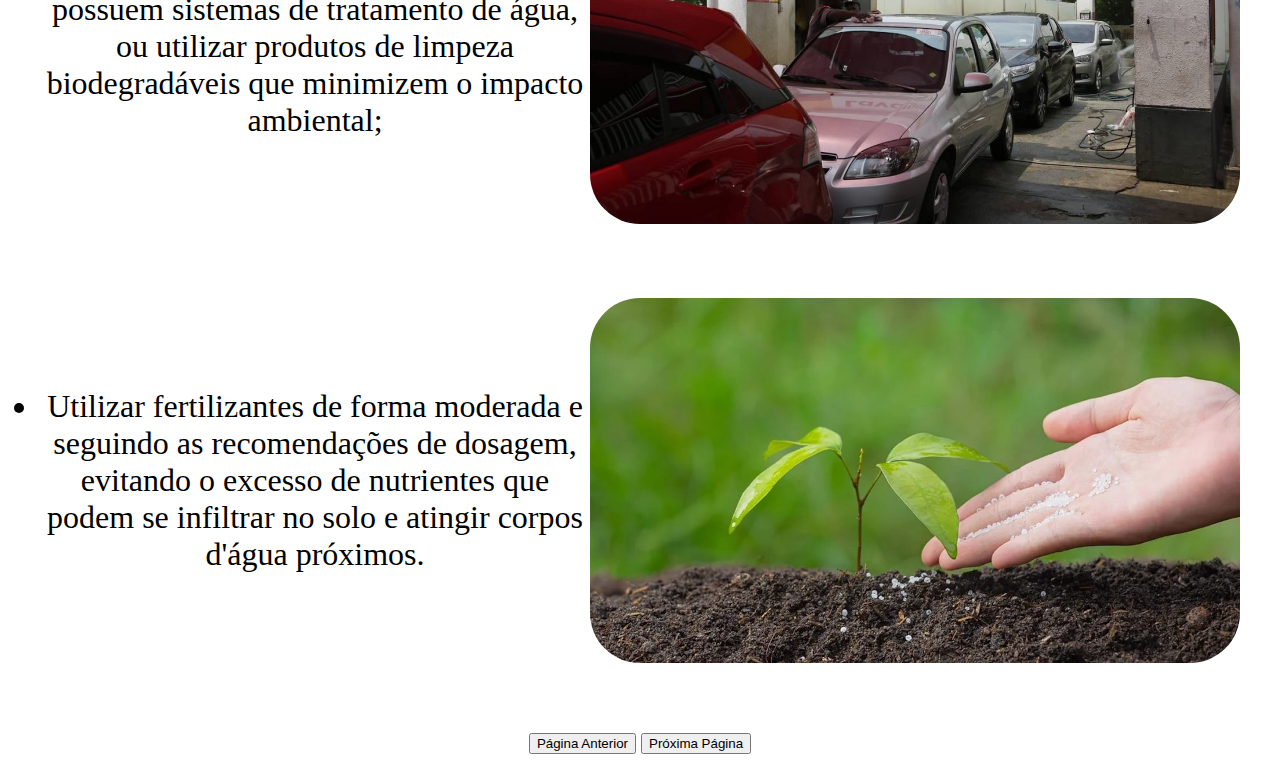
<file: solucoes.html>
<!DOCTYPE html>
<html lang="pt-BR">
<head>
    <meta charset="UTF-8">
    <meta name="viewport" content="width=device-width, initial-scale=1.0">
    <title>Soluções para a Poluição</title>
    <link rel="stylesheet" href="styles.css">
    <link rel="shortcut icon" href="imagens/icone do site/reciclagem.ico" type="image/x-icon">
</head>
<body>
    <header>
        <h1>Soluções para a Poluição</h1>
        <nav>
            <a href="index.html">Início</a>
            <a href="tipos.html">Tipos de Poluição</a>
            <a href="causas.html">Causas</a>
            <a href="solucoes.html">Soluções</a>
            <a href="contato.html">Contato</a>
        </nav>
    </header>
    <main>
        <h2>Soluções para a Poluição</h2>

       <h3>Poluição do Ar:</h3>
        
        <div class="conteiner">
        <li>Utilização de transportes alternativos mais sustentáveis, como bicicleta, transporte público ou carros elétricos;</li>
        <img src="imagens/solucoes/bicicleta.png" alt="transportes alternativos mais sustentáveis.">
        </div>
        <br>
        <br>
        <div class="conteiner">
        <li>Redução do uso de energia em casa através de práticas de eficiência energética;</li>
        <img src="imagens/solucoes/eficienciaengergetica.jpg" alt="eficiência energética">
        </div>
        <br>
        <br>

        <div class="conteiner">
        <li>Evitar queimar resíduos sólidos ao ar livre;                  </li>
        <img src="imagens/solucoes/queimarlixo.jpg" alt="Queima de lixo.">
        </div>
        <br>
        <br>

        <div class="conteiner">
        <li>Utilizar churrasqueiras elétricas ou a gás, que emitem menos poluentes do ar, ou optar por churrascos em áreas ao ar livre com boa ventilação, minimizando assim a poluição do ar.</li>
        <img src="imagens/solucoes/churrasqueira_.jpg" alt="Churrasqueira elétrica">
        </div>
        <br>
        <br>

        <div class="conteiner">
        <li>Evitar o uso de geradores a diesel ou aquecedores a gás em ambientes internos, optando por soluções alternativas, como sistemas de aquecimento elétrico ou a utilização de lareiras a álcool.</li>
        <img src="imagens/solucoes/lareiraalcool.jpg" alt="Lareiras a álcool.">
        </div>
        <br>
        <br>

        <h3>Poluição do Solo:</h3>
        <br>

        <div class="conteiner">
        <li>Praticar a coleta seletiva de resíduos, separando materiais recicláveis do lixo comum;</li>
        <img src="imagens/solucoes/lixeiras.jpg" alt="coleta seletiva">
        </div>
        <br>
        <br>

        <div class="conteiner">
        <li>Compostagem de resíduos orgânicos para evitar a sobrecarga de aterros sanitários;</li>
        <img src="imagens/solucoes/compostagem.jpeg" alt="Compostagem de resíduos orgânicos.">
        </div>
        <br>
        <br>

        <div class="conteiner">
        <li>Optar por produtos de limpeza e pesticidas naturais e menos tóxicos;</li>
        <img src="imagens/solucoes/ecoprodutos.webp" alt="produtos de limpeza e pesticidas naturais.">
        </div>
        <br>
        <br>

        
        <div class="conteiner">
        <li>Optar por métodos de jardinagem orgânica, como o uso de adubos naturais e controle biológico de pragas, reduzindo assim a necessidade de pesticidas e herbicidas químicos;</li>
        <img src="imagens/solucoes/jardinagemorganica.webp" alt="jardinagem orgânica">
        </div>
        <br>
        <br>

        <div class="conteiner">
        <li>Encaminhar pilhas e baterias usadas para pontos de coleta específicos, como lojas ou postos de reciclagem, garantindo o descarte adequado e a reciclagem dos materiais;</li>
        <img src="imagens/solucoes/descartedepilhas.jpg" alt="pontos de coleta">
        </div>
        <br>
        <br>

        <div class="conteiner">
        <li>Descartar corretamente os resíduos de construção civil em locais apropriados, como pontos de coleta de entulho ou aterros licenciados, evitando assim a poluição do solo por substâncias nocivas.</li>
        <img src="imagens/solucoes/entulho.jpeg" alt="Descartar corretamente os resíduos de construção civil.">
        </div>
        <br>
        <br>

        <h3>Poluição da Água:</h3>
        <br>

        <div class="conteiner">
        <li>Disposição adequada de resíduos domésticos, como encaminhar óleo de cozinha usado para reciclagem;</li>
        <img src="imagens/solucoes/oleodecozinha.webp" alt="Óleo de cozinha usado para reciclagem.">
        </div>
        <br>
        <br>

        <div class="conteiner">
        <li>Utilizar produtos de limpeza biodegradáveis; </li>
        <img src="imagens/solucoes/sabaodecoco.jpg" alt="Sabão de Coco.">
        </div>
        <br>
        <br>

        <div class="conteiner">
        <li>Promover a conscientização sobre a importância da preservação da água;</li>
        <img src="imagens/solucoes/inspirar.png" alt="Conscientização sobre a importância da preservação da água.">
        </div>
        <br>
        <br>

        <div class="conteiner">
        <li>Participar de campanhas de limpeza de praias e rios;</li>
        <img src="imagens/solucoes/limpezadepraias.webp" alt="Limpeza de praias.">
        </div>
        <br>
        <br>

        <div class="conteiner">
        <li>Descartar medicamentos vencidos ou não utilizados em postos de coleta de medicamentos, farmácias ou unidades de saúde, garantindo assim o descarte adequado e a prevenção da contaminação da água;</li>
        <img src="imagens/solucoes/descartedemedicamentos.jpg" alt="Descarte de medicamentos."> 
        </div>
        <br>
        <br>

        <div class="conteiner">
        <li>Realizar a lavagem de veículos em locais apropriados, como postos de lavagem que possuem sistemas de tratamento de água, ou utilizar produtos de limpeza biodegradáveis que minimizem o impacto ambiental;</li>
        <img src="imagens/solucoes/limpezadecarros.jpg" alt="Postos de lavagem de veículos.">
        </div>
        <br>
        <br>

        <div class="conteiner">
        <li>Utilizar fertilizantes de forma moderada e seguindo as recomendações de dosagem, evitando o excesso de nutrientes que podem se infiltrar no solo e atingir corpos d'água próximos.</li>
        <img src="imagens/solucoes/fertilizantes.webp" alt="Utilizar fertilizantes de forma moderada.">
        </div>
        <br>

    </main>
    <div class="pa">
    <a href="causas.html"><input type="button" value="Página Anterior" ></a>
    <a href="contato.html"><input type="button" value="Próxima Página"></a> 
    </div>
</body>
</html>
</file>
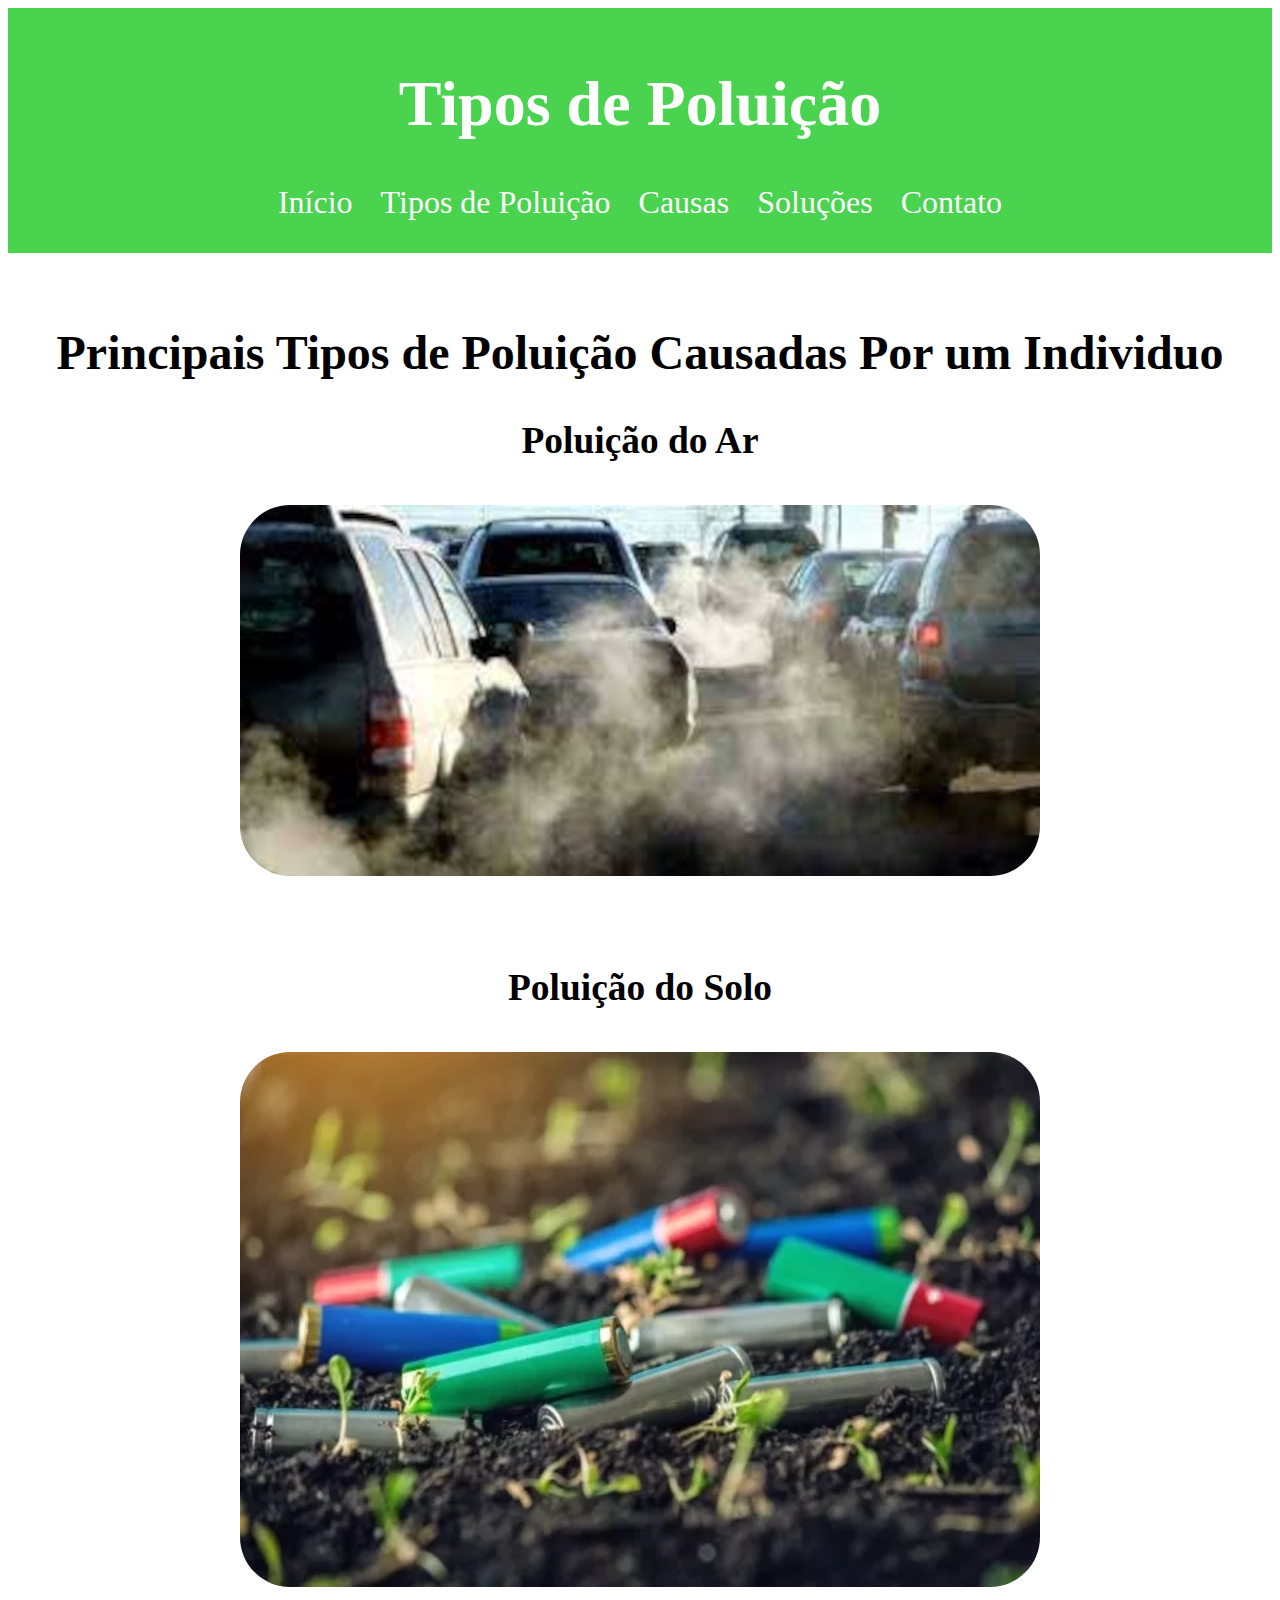
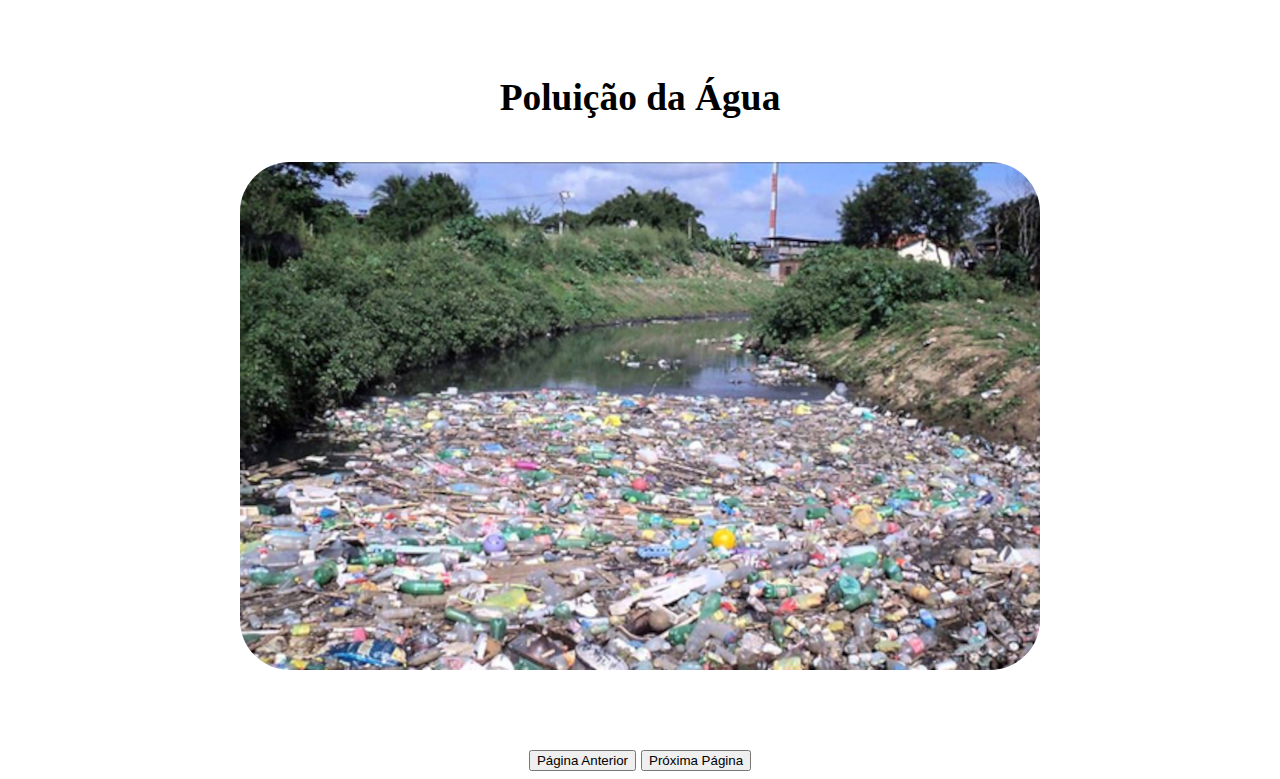
<file: tipos.html>
<!DOCTYPE html>
<html lang="pt-BR">
<head>
    <meta charset="UTF-8">
    <meta name="viewport" content="width=device-width, initial-scale=1.0">
    <title>Tipos de Poluição</title>
    <link rel="stylesheet" href="styles.css">
    <link rel="shortcut icon" href="imagens/icone do site/reciclagem.ico" type="image/x-icon">
</head>
<body>
    <header>
        <h1>Tipos de Poluição</h1>
        <nav>
            <a href="index.html">Início</a>
            <a href="tipos.html">Tipos de Poluição</a>
            <a href="causas.html">Causas</a>
            <a href="solucoes.html">Soluções</a>
            <a href="contato.html">Contato</a>
        </nav>
    </header>
    <main> 
        <h2>Principais Tipos de Poluição Causadas Por um Individuo</h2>
    
        <h3>Poluição do Ar
        <br>
        <br>
            
        <img src="imagens/tipos/poluicaodoar.jpeg" alt="Poluição do Ar">
        <br>
        <br>

        <h3>Poluição do Solo
        <br>
        <br>

        <img src="imagens/tipos/poluicaodosolo.webp" alt="Poluição do Solo">
        <br>
        <br>

        <h3>Poluição da Água
        <br>
        <br>

        <img src="imagens/tipos/poluicaodaagua.png" alt="Poluição da Água">
        
        
    </main>
    <div class="pa">
    <a href="index.html"><input type="button" value="Página Anterior" ></a>
    <a href="causas.html"><input type="button" value="Próxima Página"></a> 
    </div>
</body>
</html>
</file>
<file: styles.css>
body { 
    font-size: 2rem;
    font-family:'Franklin Gothic Medium', 'Arial Narrow', Arial, sans-serif
    margin 0;
    padding: 0;
    display: flex;
    flex-direction: column;
    min-height: 100vh;
}

header {
    background-color: #4ad34e;
    color: white;
    padding: 1rem;
    text-align: center;
}

nav {
    margin: 1rem 0;
    text-align: center;
}

nav a {
    margin: 0 10px;
    text-decoration: none;
    color: white;
}

nav a:hover {
    text-decoration: underline;
}

main {
    flex: 1;
    padding: 2rem;
}

h1, h2, h3, h4, h5, p {
    text-align: center;
}

.conteiner {
    display: flex;
    align-items: center;
    justify-content: space-between;
}
.planeta {
    display: flex;
    justify-content: center;
}
.tipos {
    align-items: center;
}
img { 
    border-radius: 50px;
}
li {
    text-align: center;
}
.pa {
    align-items: center;
    font-family: Arial, Helvetica, sans-serif;
    font-size: large;
    text-align: center;

}
.contatos {
    
    display:block;
    align-items: center;
    font-size: 1rem;
    text-align: center;
    justify-content: space-between;
}
</file>
